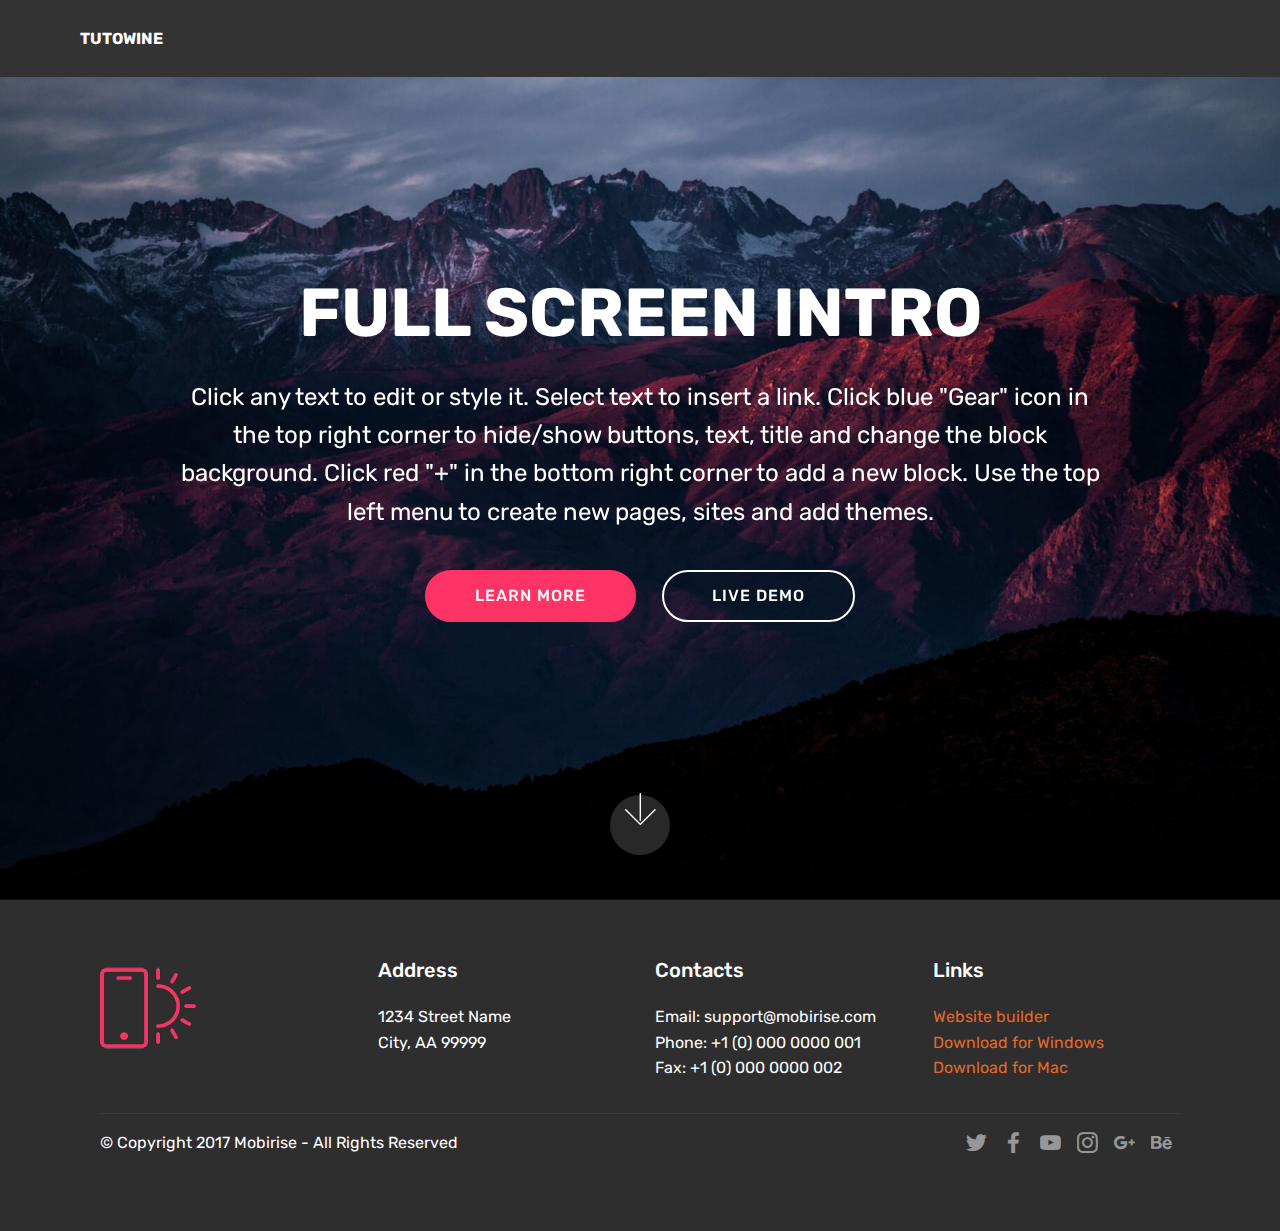
<file: index.html>
<!DOCTYPE html>
<html >
<head>
  <!-- Site made with Mobirise Website Builder v4.7.7, https://mobirise.com -->
  <meta charset="UTF-8">
  <meta http-equiv="X-UA-Compatible" content="IE=edge">
  <meta name="generator" content="Mobirise v4.7.7, mobirise.com">
  <meta name="viewport" content="width=device-width, initial-scale=1, minimum-scale=1">
  <link rel="shortcut icon" href="assets/images/logo2.png" type="image/x-icon">
  <meta name="description" content="">
  <title>Home</title>
  <link rel="stylesheet" href="assets/web/assets/mobirise-icons/mobirise-icons.css">
  <link rel="stylesheet" href="assets/tether/tether.min.css">
  <link rel="stylesheet" href="assets/bootstrap/css/bootstrap.min.css">
  <link rel="stylesheet" href="assets/bootstrap/css/bootstrap-grid.min.css">
  <link rel="stylesheet" href="assets/bootstrap/css/bootstrap-reboot.min.css">
  <link rel="stylesheet" href="assets/socicon/css/styles.css">
  <link rel="stylesheet" href="assets/dropdown/css/style.css">
  <link rel="stylesheet" href="assets/theme/css/style.css">
  <link rel="stylesheet" href="assets/mobirise/css/mbr-additional.css" type="text/css">
  
  
  
</head>
<body>
  <section class="menu cid-qTkzRZLJNu" once="menu" id="menu1-0">

    

    <nav class="navbar navbar-expand beta-menu navbar-dropdown align-items-center navbar-fixed-top navbar-toggleable-sm">
        <button class="navbar-toggler navbar-toggler-right" type="button" data-toggle="collapse" data-target="#navbarSupportedContent" aria-controls="navbarSupportedContent" aria-expanded="false" aria-label="Toggle navigation">
            <div class="hamburger">
                <span></span>
                <span></span>
                <span></span>
                <span></span>
            </div>
        </button>
        <div class="menu-logo">
            <div class="navbar-brand">
                
                <span class="navbar-caption-wrap"><a class="navbar-caption text-white display-4" href="https://mobirise.com">TUTOWINE</a></span>
            </div>
        </div>
        <div class="collapse navbar-collapse" id="navbarSupportedContent">
            
            
        </div>
    </nav>
</section>

<section class="engine"><a href="https://mobirise.me/b">create a website for free</a></section><section class="cid-qTkA127IK8 mbr-fullscreen mbr-parallax-background" id="header2-1">

    

    

    <div class="container align-center">
        <div class="row justify-content-md-center">
            <div class="mbr-white col-md-10">
                <h1 class="mbr-section-title mbr-bold pb-3 mbr-fonts-style display-1">
                    FULL SCREEN INTRO
                </h1>
                
                <p class="mbr-text pb-3 mbr-fonts-style display-5">
                    Click any text to edit or style it. Select text to insert a link. Click blue "Gear" icon in the top right corner to hide/show buttons, text, title and change the block background. Click red "+" in the bottom right corner to add a new block. Use the top left menu to create new pages, sites and add themes.
                </p>
                <div class="mbr-section-btn">
                    <a class="btn btn-md btn-secondary display-4" href="https://mobirise.com">LEARN MORE</a>
                    <a class="btn btn-md btn-white-outline display-4" href="https://mobirise.com">LIVE DEMO</a>
                </div>
            </div>
        </div>
    </div>
    <div class="mbr-arrow hidden-sm-down" aria-hidden="true">
        <a href="#next">
            <i class="mbri-down mbr-iconfont"></i>
        </a>
    </div>
</section>

<section class="cid-qTkAaeaxX5" id="footer1-2">

    

    

    <div class="container">
        <div class="media-container-row content text-white">
            <div class="col-12 col-md-3">
                <div class="media-wrap">
                    <a href="https://mobirise.com/">
                        <img src="assets/images/logo2.png" alt="Mobirise">
                    </a>
                </div>
            </div>
            <div class="col-12 col-md-3 mbr-fonts-style display-7">
                <h5 class="pb-3">
                    Address
                </h5>
                <p class="mbr-text">
                    1234 Street Name
                    <br>City, AA 99999
                </p>
            </div>
            <div class="col-12 col-md-3 mbr-fonts-style display-7">
                <h5 class="pb-3">
                    Contacts
                </h5>
                <p class="mbr-text">
                    Email: support@mobirise.com
                    <br>Phone: +1 (0) 000 0000 001
                    <br>Fax: +1 (0) 000 0000 002
                </p>
            </div>
            <div class="col-12 col-md-3 mbr-fonts-style display-7">
                <h5 class="pb-3">
                    Links
                </h5>
                <p class="mbr-text">
                    <a class="text-primary" href="https://mobirise.com/">Website builder</a>
                    <br><a class="text-primary" href="https://mobirise.com/mobirise-free-win.zip">Download for Windows</a>
                    <br><a class="text-primary" href="https://mobirise.com/mobirise-free-mac.zip">Download for Mac</a>
                </p>
            </div>
        </div>
        <div class="footer-lower">
            <div class="media-container-row">
                <div class="col-sm-12">
                    <hr>
                </div>
            </div>
            <div class="media-container-row mbr-white">
                <div class="col-sm-6 copyright">
                    <p class="mbr-text mbr-fonts-style display-7">
                        © Copyright 2017 Mobirise - All Rights Reserved
                    </p>
                </div>
                <div class="col-md-6">
                    <div class="social-list align-right">
                        <div class="soc-item">
                            <a href="https://twitter.com/mobirise" target="_blank">
                                <span class="socicon-twitter socicon mbr-iconfont mbr-iconfont-social"></span>
                            </a>
                        </div>
                        <div class="soc-item">
                            <a href="https://www.facebook.com/pages/Mobirise/1616226671953247" target="_blank">
                                <span class="socicon-facebook socicon mbr-iconfont mbr-iconfont-social"></span>
                            </a>
                        </div>
                        <div class="soc-item">
                            <a href="https://www.youtube.com/c/mobirise" target="_blank">
                                <span class="socicon-youtube socicon mbr-iconfont mbr-iconfont-social"></span>
                            </a>
                        </div>
                        <div class="soc-item">
                            <a href="https://instagram.com/mobirise" target="_blank">
                                <span class="socicon-instagram socicon mbr-iconfont mbr-iconfont-social"></span>
                            </a>
                        </div>
                        <div class="soc-item">
                            <a href="https://plus.google.com/u/0/+Mobirise" target="_blank">
                                <span class="socicon-googleplus socicon mbr-iconfont mbr-iconfont-social"></span>
                            </a>
                        </div>
                        <div class="soc-item">
                            <a href="https://www.behance.net/Mobirise" target="_blank">
                                <span class="socicon-behance socicon mbr-iconfont mbr-iconfont-social"></span>
                            </a>
                        </div>
                    </div>
                </div>
            </div>
        </div>
    </div>
</section>


  <script src="assets/web/assets/jquery/jquery.min.js"></script>
  <script src="assets/popper/popper.min.js"></script>
  <script src="assets/tether/tether.min.js"></script>
  <script src="assets/bootstrap/js/bootstrap.min.js"></script>
  <script src="assets/dropdown/js/script.min.js"></script>
  <script src="assets/touchswipe/jquery.touch-swipe.min.js"></script>
  <script src="assets/parallax/jarallax.min.js"></script>
  <script src="assets/smoothscroll/smooth-scroll.js"></script>
  <script src="assets/theme/js/script.js"></script>
  
  
</body>
</html>
</file>
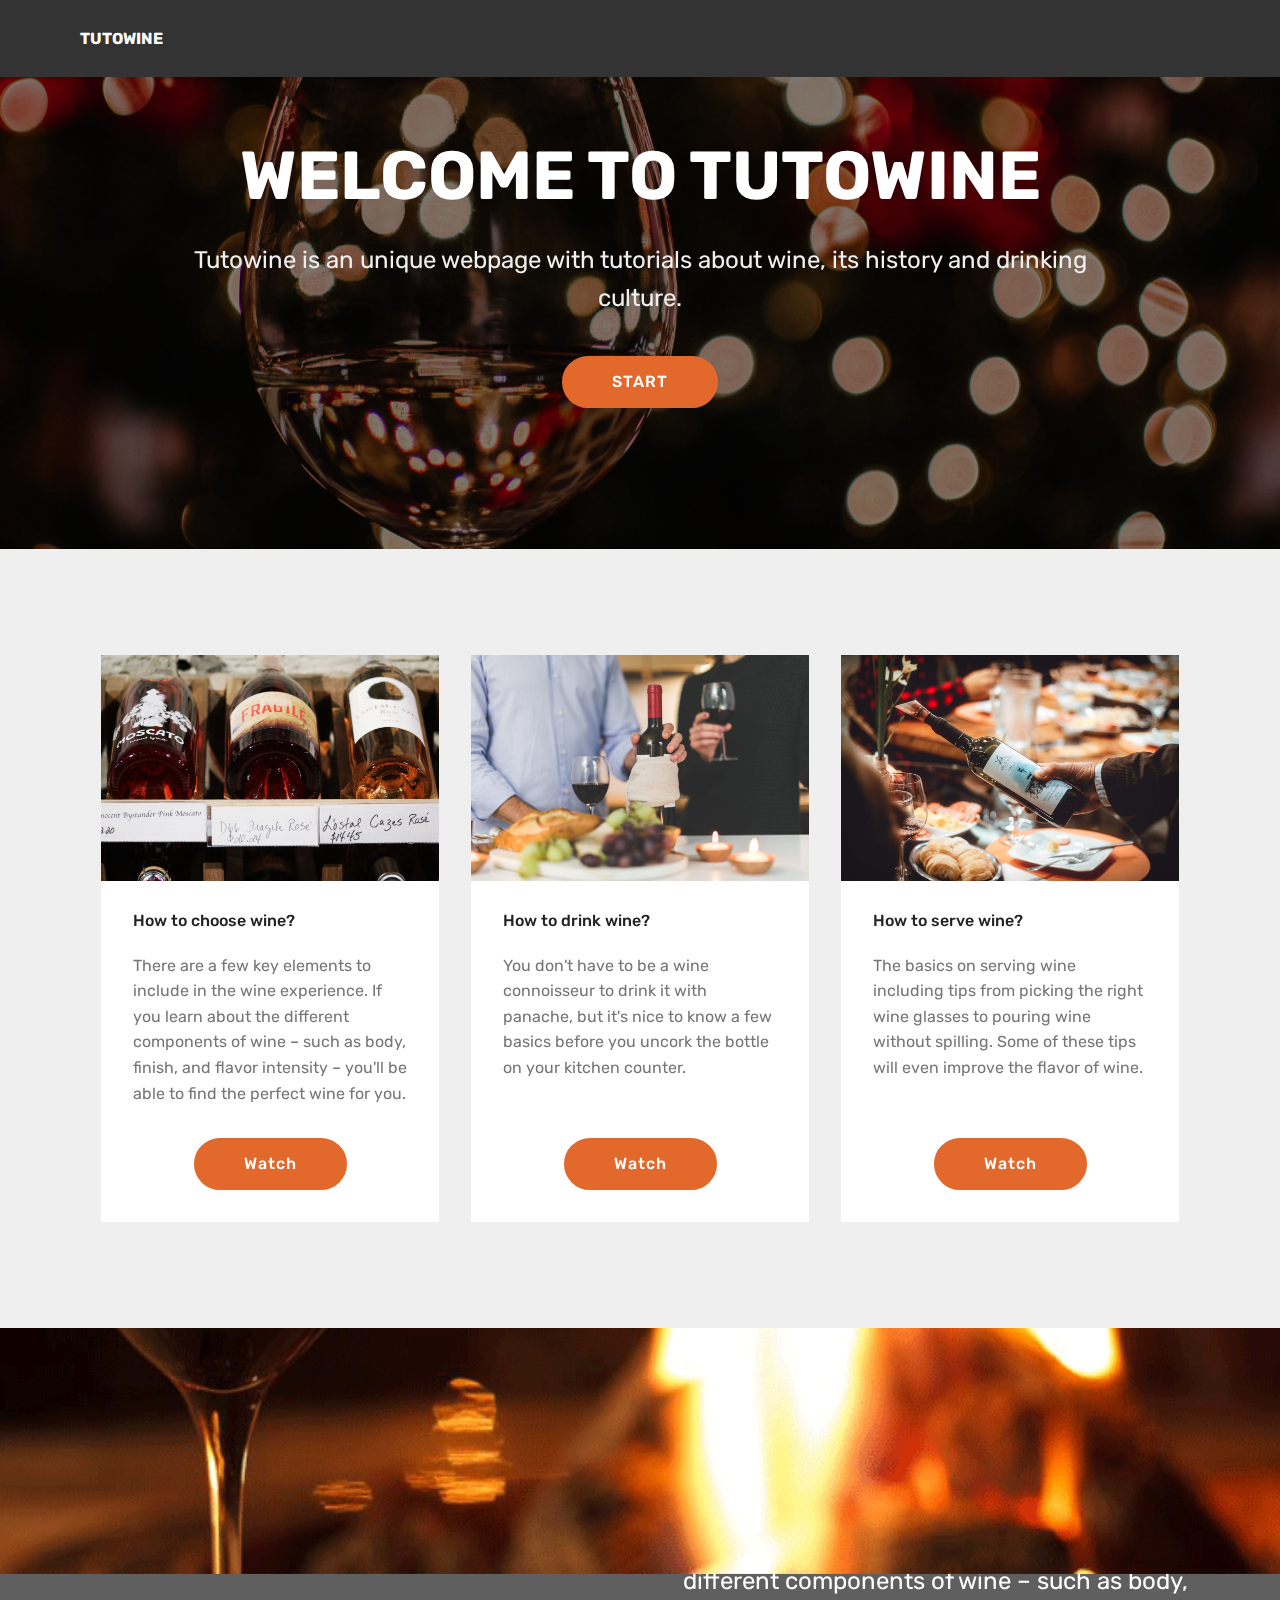
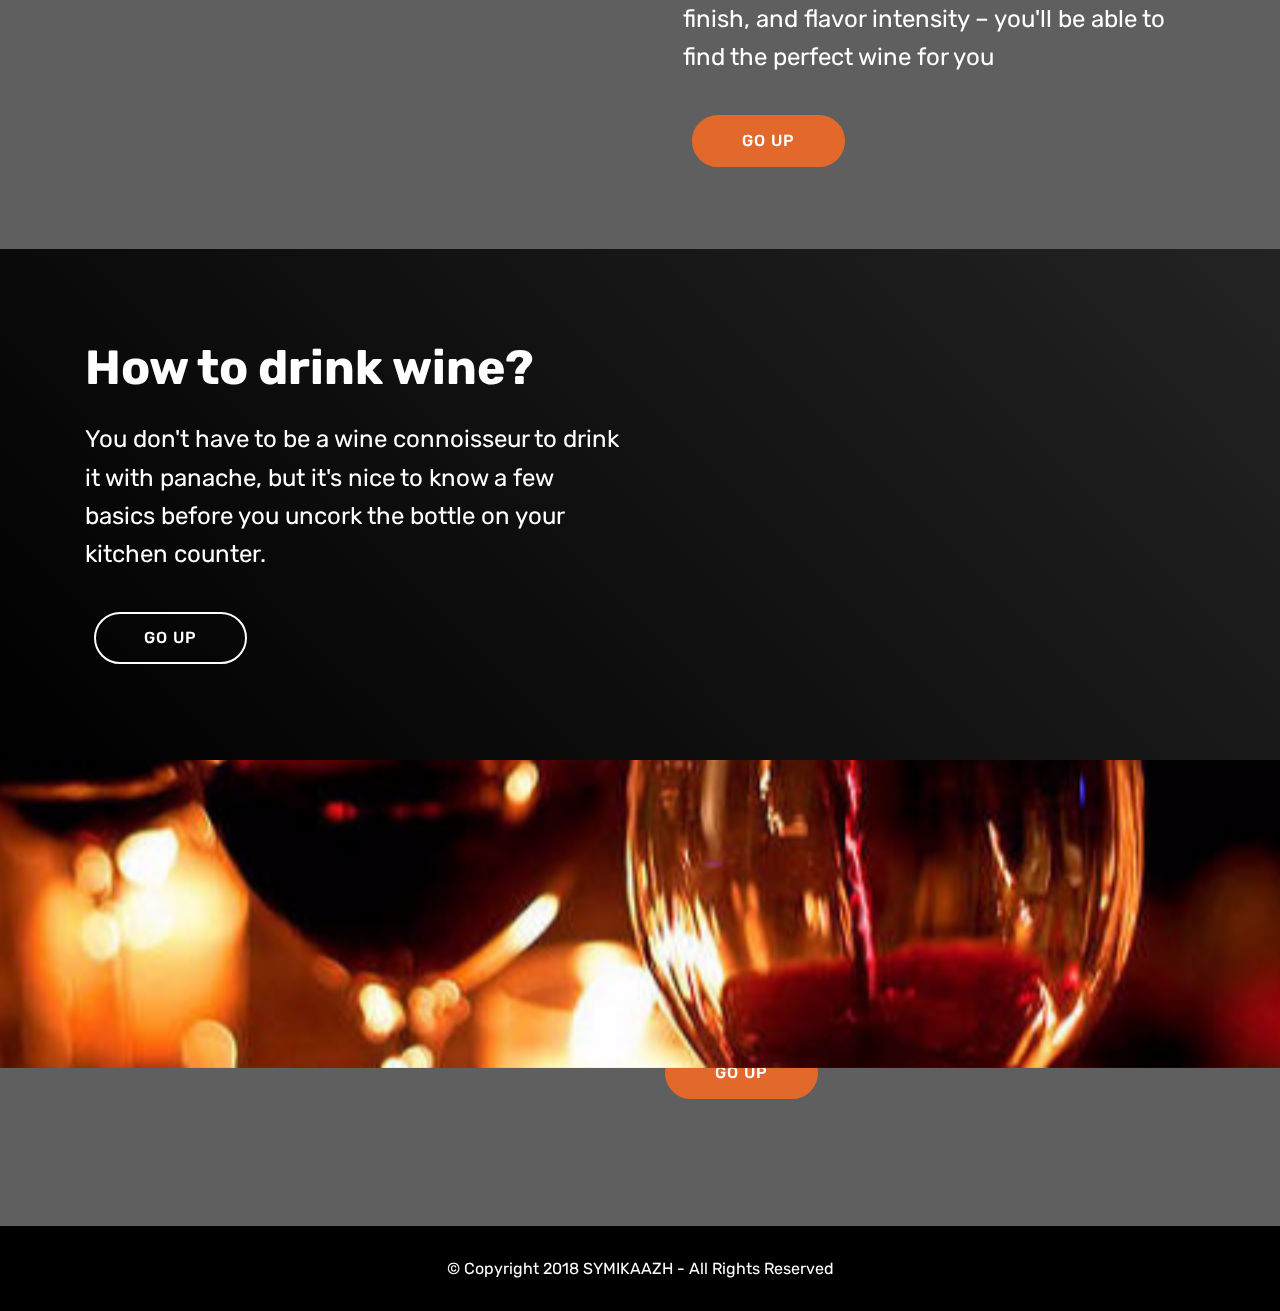
<file: TUTOWINE.html>
<!DOCTYPE html>
<html >
<head>
  <!-- Site made with Mobirise Website Builder v4.7.7, https://mobirise.com -->
  <meta charset="UTF-8">
  <meta http-equiv="X-UA-Compatible" content="IE=edge">
  <meta name="generator" content="Mobirise v4.7.7, mobirise.com">
  <meta name="viewport" content="width=device-width, initial-scale=1, minimum-scale=1">
  <link rel="shortcut icon" href="assets/images/logo2.png" type="image/x-icon">
  <meta name="description" content="Website Generator Description">
  <title>Tutowine</title>
  <link rel="stylesheet" href="assets/web/assets/mobirise-icons/mobirise-icons.css">
  <link rel="stylesheet" href="assets/tether/tether.min.css">
  <link rel="stylesheet" href="assets/bootstrap/css/bootstrap.min.css">
  <link rel="stylesheet" href="assets/bootstrap/css/bootstrap-grid.min.css">
  <link rel="stylesheet" href="assets/bootstrap/css/bootstrap-reboot.min.css">
  <link rel="stylesheet" href="assets/dropdown/css/style.css">
  <link rel="stylesheet" href="assets/theme/css/style.css">
  <link rel="stylesheet" href="assets/mobirise/css/mbr-additional.css" type="text/css">
  
  
  
</head>
<body>
  <section class="menu cid-qTkzRZLJNu" once="menu" id="menu1-5">

    

    <nav class="navbar navbar-expand beta-menu navbar-dropdown align-items-center navbar-fixed-top navbar-toggleable-sm">
        <button class="navbar-toggler navbar-toggler-right" type="button" data-toggle="collapse" data-target="#navbarSupportedContent" aria-controls="navbarSupportedContent" aria-expanded="false" aria-label="Toggle navigation">
            <div class="hamburger">
                <span></span>
                <span></span>
                <span></span>
                <span></span>
            </div>
        </button>
        <div class="menu-logo">
            <div class="navbar-brand">
                
                <span class="navbar-caption-wrap"><a class="navbar-caption text-white display-4" href="https://mobirise.com">TUTOWINE</a></span>
            </div>
        </div>
        <div class="collapse navbar-collapse" id="navbarSupportedContent">
            
            
        </div>
    </nav>
</section>

<section class="engine"><a href="https://mobirise.me/c">website builder</a></section><section class="header1 cid-qU5MBrlwBE mbr-parallax-background" id="header1-6">

    

    <div class="mbr-overlay" style="opacity: 0.5; background-color: rgb(0, 0, 0);">
    </div>

    <div class="container">
        <div class="row justify-content-md-center">
            <div class="mbr-white col-md-10">
                <h1 class="mbr-section-title align-center mbr-bold pb-3 mbr-fonts-style display-1">WELCOME TO TUTOWINE</h1>
                
                <p class="mbr-text align-center pb-3 mbr-fonts-style display-5">Tutowine is an unique webpage with tutorials about wine, its history and drinking culture.</p>
                <div class="mbr-section-btn align-center"><a class="btn btn-md btn-primary display-4" href="page2.html#features3-7">
                        START</a></div>
            </div>
        </div>
    </div>

</section>

<section class="features3 cid-qU5MG6AhQ5" id="features3-7">

    

    
    <div class="container">
        <div class="media-container-row">
            <div class="card p-3 col-12 col-md-6 col-lg-4">
                <div class="card-wrapper">
                    <div class="card-img">
                        <img src="assets/images/mbr-676x451.jpg" alt="Mobirise" title="">
                    </div>
                    <div class="card-box">
                        <h4 class="card-title mbr-fonts-style display-7">How to choose wine?</h4>
                        <p class="mbr-text mbr-fonts-style display-7">There are a few key elements to include in the wine experience. If you learn about the different components of wine – such as body, finish, and flavor intensity – you'll be able to find the perfect wine for you.</p>
                    </div>
                    <div class="mbr-section-btn text-center"><a href="page2.html#header7-d" class="btn btn-primary display-4">Watch</a></div>
                </div>
            </div>

            <div class="card p-3 col-12 col-md-6 col-lg-4">
                <div class="card-wrapper">
                    <div class="card-img">
                        <img src="assets/images/adult-alcohol-blur-374073-676x451.jpg" alt="Mobirise" title="">
                    </div>
                    <div class="card-box">
                        <h4 class="card-title mbr-fonts-style display-7">How to drink wine?</h4>
                        <p class="mbr-text mbr-fonts-style display-7">
                            You don't have to be a wine connoisseur to drink it with panache, but it's nice to know a few basics before you uncork the bottle on your kitchen counter.<br><br>
                        </p>
                    </div>
                    <div class="mbr-section-btn text-center"><a href="page2.html#header7-h" class="btn btn-primary display-4">Watch</a></div>
                </div>
            </div>

            <div class="card p-3 col-12 col-md-6 col-lg-4">
                <div class="card-wrapper">
                    <div class="card-img">
                        <img src="assets/images/willian-west-686479-unsplash-676x451.jpg" alt="Mobirise" title="">
                    </div>
                    <div class="card-box">
                        <h4 class="card-title mbr-fonts-style display-7">How to serve wine?</h4>
                        <p class="mbr-text mbr-fonts-style display-7">The basics on serving wine including tips from picking the right wine glasses to pouring wine without spilling. Some of these tips will even improve the flavor of wine.&nbsp;<br><br></p>
                    </div>
                    <div class="mbr-section-btn text-center"><a href="page2.html#header7-i" class="btn btn-primary display-4">
                            Watch</a></div>
                </div>
            </div>

            
        </div>
    </div>
</section>

<section class="header7 cid-qU5ZIt4jTE mbr-parallax-background" id="header7-d">

    

    <div class="mbr-overlay" style="opacity: 0.6; background-color: rgb(0, 0, 0);">
    </div>

    <div class="container">
        <div class="media-container-row">

            <div class="media-content align-right">
                <h1 class="mbr-section-title mbr-white pb-3 mbr-fonts-style display-2"><strong>How to choose wine?</strong></h1>
                <div class="mbr-section-text mbr-white pb-3">
                    <p class="mbr-text mbr-fonts-style display-5">There are a few key elements to include in the wine experience. If you learn about the different components of wine – such as body, finish, and flavor intensity – you'll be able to find the perfect wine for you</p>
                </div>
                <div class="mbr-section-btn"><a class="btn btn-md btn-primary display-4" href="page2.html#features3-7">GO UP</a></div>
            </div>

            <div class="mbr-figure" style="width: 110%;"><iframe class="mbr-embedded-video" src="https://www.youtube.com/embed/Z-NLQUjOH0M?rel=0&amp;amp;showinfo=0&amp;autoplay=0&amp;loop=0" width="1280" height="720" frameborder="0" allowfullscreen></iframe></div>

        </div>
    </div>
</section>

<section class="header7 cid-qU60OyVuxW" id="header7-h">

    

    

    <div class="container">
        <div class="media-container-row">

            <div class="media-content align-right">
                <h1 class="mbr-section-title mbr-white pb-3 mbr-fonts-style display-2"><strong>How to drink wine?</strong></h1>
                <div class="mbr-section-text mbr-white pb-3">
                    <p class="mbr-text mbr-fonts-style display-5">You don't have to be a wine connoisseur to drink it with panache, but it's nice to know a few basics before you uncork the bottle on your kitchen counter.</p>
                </div>
                <div class="mbr-section-btn"><a class="btn btn-md btn-white-outline display-4" href="page2.html#features3-7">GO UP</a></div>
            </div>

            <div class="mbr-figure" style="width: 100%;"><iframe class="mbr-embedded-video" src="https://www.youtube.com/embed/sDlf88e-jPM?rel=0&amp;amp;showinfo=0&amp;autoplay=0&amp;loop=0" width="1280" height="720" frameborder="0" allowfullscreen></iframe></div>

        </div>
    </div>
</section>

<section class="header7 cid-qU60PMqRMP mbr-parallax-background" id="header7-i">

    

    <div class="mbr-overlay" style="opacity: 0.6; background-color: rgb(0, 0, 0);">
    </div>

    <div class="container">
        <div class="media-container-row">

            <div class="media-content align-right">
                <h1 class="mbr-section-title mbr-white pb-3 mbr-fonts-style display-2"><strong>How to serve wine</strong></h1>
                <div class="mbr-section-text mbr-white pb-3">
                    <p class="mbr-text mbr-fonts-style display-5">It is utterly important to understand how to serve wine.</p>
                </div>
                <div class="mbr-section-btn"><a class="btn btn-md btn-primary display-4" href="page2.html#features3-7">GO UP<br></a></div>
            </div>

            <div class="mbr-figure" style="width: 100%;"><iframe class="mbr-embedded-video" src="https://www.youtube.com/embed/wWcimmzbEt0?rel=0&amp;amp;showinfo=0&amp;autoplay=0&amp;loop=0" width="1280" height="720" frameborder="0" allowfullscreen></iframe></div>

        </div>
    </div>
</section>

<section once="" class="cid-qU6jpFclUK" id="footer6-j">

    

    

    <div class="container">
        <div class="media-container-row align-center mbr-white">
            <div class="col-12">
                <p class="mbr-text mb-0 mbr-fonts-style display-7">
                    © Copyright 2018 SYMIKAAZH - All Rights Reserved
                </p>
            </div>
        </div>
    </div>
</section>


  <script src="assets/web/assets/jquery/jquery.min.js"></script>
  <script src="assets/popper/popper.min.js"></script>
  <script src="assets/tether/tether.min.js"></script>
  <script src="assets/bootstrap/js/bootstrap.min.js"></script>
  <script src="assets/smoothscroll/smooth-scroll.js"></script>
  <script src="assets/dropdown/js/script.min.js"></script>
  <script src="assets/touchswipe/jquery.touch-swipe.min.js"></script>
  <script src="assets/parallax/jarallax.min.js"></script>
  <script src="assets/theme/js/script.js"></script>
  
  
</body>
</html>
</file>
<file: assets/web/assets/mobirise-icons/mobirise-icons.css>
@font-face {
  font-family: 'MobiriseIcons';
  src:  url('mobirise-icons.eot?spat4u');
  src:  url('mobirise-icons.eot?spat4u#iefix') format('embedded-opentype'),
    url('mobirise-icons.ttf?spat4u') format('truetype'),
    url('mobirise-icons.woff?spat4u') format('woff'),
    url('mobirise-icons.svg?spat4u#MobiriseIcons') format('svg');
  font-weight: normal;
  font-style: normal;
}

[class^="mbri-"], [class*=" mbri-"] {
  /* use !important to prevent issues with browser extensions that change fonts */
  font-family: MobiriseIcons !important;
  speak: none;
  font-style: normal;
  font-weight: normal;
  font-variant: normal;
  text-transform: none;
  line-height: 1;

  /* Better Font Rendering =========== */
  -webkit-font-smoothing: antialiased;
  -moz-osx-font-smoothing: grayscale;
}

.mbri-add-submenu:before {
  content: "\e900";
}
.mbri-alert:before {
  content: "\e901";
}
.mbri-align-center:before {
  content: "\e902";
}
.mbri-align-justify:before {
  content: "\e903";
}
.mbri-align-left:before {
  content: "\e904";
}
.mbri-align-right:before {
  content: "\e905";
}
.mbri-android:before {
  content: "\e906";
}
.mbri-apple:before {
  content: "\e907";
}
.mbri-arrow-down:before {
  content: "\e908";
}
.mbri-arrow-next:before {
  content: "\e909";
}
.mbri-arrow-prev:before {
  content: "\e90a";
}
.mbri-arrow-up:before {
  content: "\e90b";
}
.mbri-bold:before {
  content: "\e90c";
}
.mbri-bookmark:before {
  content: "\e90d";
}
.mbri-bootstrap:before {
  content: "\e90e";
}
.mbri-briefcase:before {
  content: "\e90f";
}
.mbri-browse:before {
  content: "\e910";
}
.mbri-bulleted-list:before {
  content: "\e911";
}
.mbri-calendar:before {
  content: "\e912";
}
.mbri-camera:before {
  content: "\e913";
}
.mbri-cart-add:before {
  content: "\e914";
}
.mbri-cart-full:before {
  content: "\e915";
}
.mbri-cash:before {
  content: "\e916";
}
.mbri-change-style:before {
  content: "\e917";
}
.mbri-chat:before {
  content: "\e918";
}
.mbri-clock:before {
  content: "\e919";
}
.mbri-close:before {
  content: "\e91a";
}
.mbri-cloud:before {
  content: "\e91b";
}
.mbri-code:before {
  content: "\e91c";
}
.mbri-contact-form:before {
  content: "\e91d";
}
.mbri-credit-card:before {
  content: "\e91e";
}
.mbri-cursor-click:before {
  content: "\e91f";
}
.mbri-cust-feedback:before {
  content: "\e920";
}
.mbri-database:before {
  content: "\e921";
}
.mbri-delivery:before {
  content: "\e922";
}
.mbri-desktop:before {
  content: "\e923";
}
.mbri-devices:before {
  content: "\e924";
}
.mbri-down:before {
  content: "\e925";
}
.mbri-download:before {
  content: "\e989";
}
.mbri-drag-n-drop:before {
  content: "\e927";
}
.mbri-drag-n-drop2:before {
  content: "\e928";
}
.mbri-edit:before {
  content: "\e929";
}
.mbri-edit2:before {
  content: "\e92a";
}
.mbri-error:before {
  content: "\e92b";
}
.mbri-extension:before {
  content: "\e92c";
}
.mbri-features:before {
  content: "\e92d";
}
.mbri-file:before {
  content: "\e92e";
}
.mbri-flag:before {
  content: "\e92f";
}
.mbri-folder:before {
  content: "\e930";
}
.mbri-gift:before {
  content: "\e931";
}
.mbri-github:before {
  content: "\e932";
}
.mbri-globe:before {
  content: "\e933";
}
.mbri-globe-2:before {
  content: "\e934";
}
.mbri-growing-chart:before {
  content: "\e935";
}
.mbri-hearth:before {
  content: "\e936";
}
.mbri-help:before {
  content: "\e937";
}
.mbri-home:before {
  content: "\e938";
}
.mbri-hot-cup:before {
  content: "\e939";
}
.mbri-idea:before {
  content: "\e93a";
}
.mbri-image-gallery:before {
  content: "\e93b";
}
.mbri-image-slider:before {
  content: "\e93c";
}
.mbri-info:before {
  content: "\e93d";
}
.mbri-italic:before {
  content: "\e93e";
}
.mbri-key:before {
  content: "\e93f";
}
.mbri-laptop:before {
  content: "\e940";
}
.mbri-layers:before {
  content: "\e941";
}
.mbri-left-right:before {
  content: "\e942";
}
.mbri-left:before {
  content: "\e943";
}
.mbri-letter:before {
  content: "\e944";
}
.mbri-like:before {
  content: "\e945";
}
.mbri-link:before {
  content: "\e946";
}
.mbri-lock:before {
  content: "\e947";
}
.mbri-login:before {
  content: "\e948";
}
.mbri-logout:before {
  content: "\e949";
}
.mbri-magic-stick:before {
  content: "\e94a";
}
.mbri-map-pin:before {
  content: "\e94b";
}
.mbri-menu:before {
  content: "\e94c";
}
.mbri-mobile:before {
  content: "\e94d";
}
.mbri-mobile2:before {
  content: "\e94e";
}
.mbri-mobirise:before {
  content: "\e94f";
}
.mbri-more-horizontal:before {
  content: "\e950";
}
.mbri-more-vertical:before {
  content: "\e951";
}
.mbri-music:before {
  content: "\e952";
}
.mbri-new-file:before {
  content: "\e953";
}
.mbri-numbered-list:before {
  content: "\e954";
}
.mbri-opened-folder:before {
  content: "\e955";
}
.mbri-pages:before {
  content: "\e956";
}
.mbri-paper-plane:before {
  content: "\e957";
}
.mbri-paperclip:before {
  content: "\e958";
}
.mbri-photo:before {
  content: "\e959";
}
.mbri-photos:before {
  content: "\e95a";
}
.mbri-pin:before {
  content: "\e95b";
}
.mbri-play:before {
  content: "\e95c";
}
.mbri-plus:before {
  content: "\e95d";
}
.mbri-preview:before {
  content: "\e95e";
}
.mbri-print:before {
  content: "\e95f";
}
.mbri-protect:before {
  content: "\e960";
}
.mbri-question:before {
  content: "\e961";
}
.mbri-quote-left:before {
  content: "\e962";
}
.mbri-quote-right:before {
  content: "\e963";
}
.mbri-refresh:before {
  content: "\e964";
}
.mbri-responsive:before {
  content: "\e965";
}
.mbri-right:before {
  content: "\e966";
}
.mbri-rocket:before {
  content: "\e967";
}
.mbri-sad-face:before {
  content: "\e968";
}
.mbri-sale:before {
  content: "\e969";
}
.mbri-save:before {
  content: "\e96a";
}
.mbri-search:before {
  content: "\e96b";
}
.mbri-setting:before {
  content: "\e96c";
}
.mbri-setting2:before {
  content: "\e96d";
}
.mbri-setting3:before {
  content: "\e96e";
}
.mbri-share:before {
  content: "\e96f";
}
.mbri-shopping-bag:before {
  content: "\e970";
}
.mbri-shopping-basket:before {
  content: "\e971";
}
.mbri-shopping-cart:before {
  content: "\e972";
}
.mbri-sites:before {
  content: "\e973";
}
.mbri-smile-face:before {
  content: "\e974";
}
.mbri-speed:before {
  content: "\e975";
}
.mbri-star:before {
  content: "\e976";
}
.mbri-success:before {
  content: "\e977";
}
.mbri-sun:before {
  content: "\e978";
}
.mbri-sun2:before {
  content: "\e979";
}
.mbri-tablet:before {
  content: "\e97a";
}
.mbri-tablet-vertical:before {
  content: "\e97b";
}
.mbri-target:before {
  content: "\e97c";
}
.mbri-timer:before {
  content: "\e97d";
}
.mbri-to-ftp:before {
  content: "\e97e";
}
.mbri-to-local-drive:before {
  content: "\e97f";
}
.mbri-touch-swipe:before {
  content: "\e980";
}
.mbri-touch:before {
  content: "\e981";
}
.mbri-trash:before {
  content: "\e982";
}
.mbri-underline:before {
  content: "\e983";
}
.mbri-unlink:before {
  content: "\e984";
}
.mbri-unlock:before {
  content: "\e985";
}
.mbri-up-down:before {
  content: "\e986";
}
.mbri-up:before {
  content: "\e987";
}
.mbri-update:before {
  content: "\e988";
}
.mbri-upload:before {
 content: "\e926"; 
}
.mbri-user:before {
  content: "\e98a";
}
.mbri-user2:before {
  content: "\e98b";
}
.mbri-users:before {
  content: "\e98c";
}
.mbri-video:before {
  content: "\e98d";
}
.mbri-video-play:before {
  content: "\e98e";
}
.mbri-watch:before {
  content: "\e98f";
}
.mbri-website-theme:before {
  content: "\e990";
}
.mbri-wifi:before {
  content: "\e991";
}
.mbri-windows:before {
  content: "\e992";
}
.mbri-zoom-out:before {
  content: "\e993";
}
.mbri-redo:before {
  content: "\e994";
}
.mbri-undo:before {
  content: "\e995";
}
</file>
<file: assets/socicon/css/styles.css>
@charset "UTF-8";

@font-face {
  font-family: "socicon";
  src:url("../fonts/socicon.eot");
  src:url("../fonts/socicon.eot?#iefix") format("embedded-opentype"),
    url("../fonts/socicon.woff") format("woff"),
    url("../fonts/socicon.ttf") format("truetype"),
    url("../fonts/socicon.svg#socicon") format("svg");
  font-weight: normal;
  font-style: normal;

}

[data-icon]:before {
  font-family: "socicon" !important;
  content: attr(data-icon);
  font-style: normal !important;
  font-weight: normal !important;
  font-variant: normal !important;
  text-transform: none !important;
  speak: none;
  line-height: 1;
  -webkit-font-smoothing: antialiased;
  -moz-osx-font-smoothing: grayscale;
}

[class^="socicon-"]:before,
[class*=" socicon-"]:before {
  font-family: "socicon" !important;
  font-style: normal !important;
  font-weight: normal !important;
  font-variant: normal !important;
  text-transform: none !important;
  speak: none;
  line-height: 1;
  -webkit-font-smoothing: antialiased;
  -moz-osx-font-smoothing: grayscale;
}

.socicon-modelmayhem:before {
  content: "\e000";
}
.socicon-mixcloud:before {
  content: "\e001";
}
.socicon-drupal:before {
  content: "\e002";
}
.socicon-swarm:before {
  content: "\e003";
}
.socicon-istock:before {
  content: "\e004";
}
.socicon-yammer:before {
  content: "\e005";
}
.socicon-ello:before {
  content: "\e006";
}
.socicon-stackoverflow:before {
  content: "\e007";
}
.socicon-persona:before {
  content: "\e008";
}
.socicon-triplej:before {
  content: "\e009";
}
.socicon-houzz:before {
  content: "\e00a";
}
.socicon-rss:before {
  content: "\e00b";
}
.socicon-paypal:before {
  content: "\e00c";
}
.socicon-odnoklassniki:before {
  content: "\e00d";
}
.socicon-airbnb:before {
  content: "\e00e";
}
.socicon-periscope:before {
  content: "\e00f";
}
.socicon-outlook:before {
  content: "\e010";
}
.socicon-coderwall:before {
  content: "\e011";
}
.socicon-tripadvisor:before {
  content: "\e012";
}
.socicon-appnet:before {
  content: "\e013";
}
.socicon-goodreads:before {
  content: "\e014";
}
.socicon-tripit:before {
  content: "\e015";
}
.socicon-lanyrd:before {
  content: "\e016";
}
.socicon-slideshare:before {
  content: "\e017";
}
.socicon-buffer:before {
  content: "\e018";
}
.socicon-disqus:before {
  content: "\e019";
}
.socicon-vkontakte:before {
  content: "\e01a";
}
.socicon-whatsapp:before {
  content: "\e01b";
}
.socicon-patreon:before {
  content: "\e01c";
}
.socicon-storehouse:before {
  content: "\e01d";
}
.socicon-pocket:before {
  content: "\e01e";
}
.socicon-mail:before {
  content: "\e01f";
}
.socicon-blogger:before {
  content: "\e020";
}
.socicon-technorati:before {
  content: "\e021";
}
.socicon-reddit:before {
  content: "\e022";
}
.socicon-dribbble:before {
  content: "\e023";
}
.socicon-stumbleupon:before {
  content: "\e024";
}
.socicon-digg:before {
  content: "\e025";
}
.socicon-envato:before {
  content: "\e026";
}
.socicon-behance:before {
  content: "\e027";
}
.socicon-delicious:before {
  content: "\e028";
}
.socicon-deviantart:before {
  content: "\e029";
}
.socicon-forrst:before {
  content: "\e02a";
}
.socicon-play:before {
  content: "\e02b";
}
.socicon-zerply:before {
  content: "\e02c";
}
.socicon-wikipedia:before {
  content: "\e02d";
}
.socicon-apple:before {
  content: "\e02e";
}
.socicon-flattr:before {
  content: "\e02f";
}
.socicon-github:before {
  content: "\e030";
}
.socicon-renren:before {
  content: "\e031";
}
.socicon-friendfeed:before {
  content: "\e032";
}
.socicon-newsvine:before {
  content: "\e033";
}
.socicon-identica:before {
  content: "\e034";
}
.socicon-bebo:before {
  content: "\e035";
}
.socicon-zynga:before {
  content: "\e036";
}
.socicon-steam:before {
  content: "\e037";
}
.socicon-xbox:before {
  content: "\e038";
}
.socicon-windows:before {
  content: "\e039";
}
.socicon-qq:before {
  content: "\e03a";
}
.socicon-douban:before {
  content: "\e03b";
}
.socicon-meetup:before {
  content: "\e03c";
}
.socicon-playstation:before {
  content: "\e03d";
}
.socicon-android:before {
  content: "\e03e";
}
.socicon-snapchat:before {
  content: "\e03f";
}
.socicon-twitter:before {
  content: "\e040";
}
.socicon-facebook:before {
  content: "\e041";
}
.socicon-googleplus:before {
  content: "\e042";
}
.socicon-pinterest:before {
  content: "\e043";
}
.socicon-foursquare:before {
  content: "\e044";
}
.socicon-yahoo:before {
  content: "\e045";
}
.socicon-skype:before {
  content: "\e046";
}
.socicon-yelp:before {
  content: "\e047";
}
.socicon-feedburner:before {
  content: "\e048";
}
.socicon-linkedin:before {
  content: "\e049";
}
.socicon-viadeo:before {
  content: "\e04a";
}
.socicon-xing:before {
  content: "\e04b";
}
.socicon-myspace:before {
  content: "\e04c";
}
.socicon-soundcloud:before {
  content: "\e04d";
}
.socicon-spotify:before {
  content: "\e04e";
}
.socicon-grooveshark:before {
  content: "\e04f";
}
.socicon-lastfm:before {
  content: "\e050";
}
.socicon-youtube:before {
  content: "\e051";
}
.socicon-vimeo:before {
  content: "\e052";
}
.socicon-dailymotion:before {
  content: "\e053";
}
.socicon-vine:before {
  content: "\e054";
}
.socicon-flickr:before {
  content: "\e055";
}
.socicon-500px:before {
  content: "\e056";
}
.socicon-wordpress:before {
  content: "\e058";
}
.socicon-tumblr:before {
  content: "\e059";
}
.socicon-twitch:before {
  content: "\e05a";
}
.socicon-8tracks:before {
  content: "\e05b";
}
.socicon-amazon:before {
  content: "\e05c";
}
.socicon-icq:before {
  content: "\e05d";
}
.socicon-smugmug:before {
  content: "\e05e";
}
.socicon-ravelry:before {
  content: "\e05f";
}
.socicon-weibo:before {
  content: "\e060";
}
.socicon-baidu:before {
  content: "\e061";
}
.socicon-angellist:before {
  content: "\e062";
}
.socicon-ebay:before {
  content: "\e063";
}
.socicon-imdb:before {
  content: "\e064";
}
.socicon-stayfriends:before {
  content: "\e065";
}
.socicon-residentadvisor:before {
  content: "\e066";
}
.socicon-google:before {
  content: "\e067";
}
.socicon-yandex:before {
  content: "\e068";
}
.socicon-sharethis:before {
  content: "\e069";
}
.socicon-bandcamp:before {
  content: "\e06a";
}
.socicon-itunes:before {
  content: "\e06b";
}
.socicon-deezer:before {
  content: "\e06c";
}
.socicon-telegram:before {
  content: "\e06e";
}
.socicon-openid:before {
  content: "\e06f";
}
.socicon-amplement:before {
  content: "\e070";
}
.socicon-viber:before {
  content: "\e071";
}
.socicon-zomato:before {
  content: "\e072";
}
.socicon-draugiem:before {
  content: "\e074";
}
.socicon-endomodo:before {
  content: "\e075";
}
.socicon-filmweb:before {
  content: "\e076";
}
.socicon-stackexchange:before {
  content: "\e077";
}
.socicon-wykop:before {
  content: "\e078";
}
.socicon-teamspeak:before {
  content: "\e079";
}
.socicon-teamviewer:before {
  content: "\e07a";
}
.socicon-ventrilo:before {
  content: "\e07b";
}
.socicon-younow:before {
  content: "\e07c";
}
.socicon-raidcall:before {
  content: "\e07d";
}
.socicon-mumble:before {
  content: "\e07e";
}
.socicon-medium:before {
  content: "\e06d";
}
.socicon-bebee:before {
  content: "\e07f";
}
.socicon-hitbox:before {
  content: "\e080";
}
.socicon-reverbnation:before {
  content: "\e081";
}
.socicon-formulr:before {
  content: "\e082";
}
.socicon-instagram:before {
  content: "\e057";
}
.socicon-battlenet:before {
  content: "\e083";
}
.socicon-chrome:before {
  content: "\e084";
}
.socicon-discord:before {
  content: "\e086";
}
.socicon-issuu:before {
  content: "\e087";
}
.socicon-macos:before {
  content: "\e088";
}
.socicon-firefox:before {
  content: "\e089";
}
.socicon-opera:before {
  content: "\e08d";
}
.socicon-keybase:before {
  content: "\e090";
}
.socicon-alliance:before {
  content: "\e091";
}
.socicon-livejournal:before {
  content: "\e092";
}
.socicon-googlephotos:before {
  content: "\e093";
}
.socicon-horde:before {
  content: "\e094";
}
.socicon-etsy:before {
  content: "\e095";
}
.socicon-zapier:before {
  content: "\e096";
}
.socicon-google-scholar:before {
  content: "\e097";
}
.socicon-researchgate:before {
  content: "\e098";
}
.socicon-wechat:before {
  content: "\e099";
}
.socicon-strava:before {
  content: "\e09a";
}
.socicon-line:before {
  content: "\e09b";
}
.socicon-lyft:before {
  content: "\e09c";
}
.socicon-uber:before {
  content: "\e09d";
}
.socicon-songkick:before {
  content: "\e09e";
}
.socicon-viewbug:before {
  content: "\e09f";
}
.socicon-googlegroups:before {
  content: "\e0a0";
}
.socicon-quora:before {
  content: "\e073";
}
.socicon-diablo:before {
  content: "\e085";
}
.socicon-blizzard:before {
  content: "\e0a1";
}
.socicon-hearthstone:before {
  content: "\e08b";
}
.socicon-heroes:before {
  content: "\e08a";
}
.socicon-overwatch:before {
  content: "\e08c";
}
.socicon-warcraft:before {
  content: "\e08e";
}
.socicon-starcraft:before {
  content: "\e08f";
}
.socicon-beam:before {
  content: "\e0a2";
}
.socicon-curse:before {
  content: "\e0a3";
}
.socicon-player:before {
  content: "\e0a4";
}
.socicon-streamjar:before {
  content: "\e0a5";
}
.socicon-nintendo:before {
  content: "\e0a6";
}
.socicon-hellocoton:before {
  content: "\e0a7";
}
</file>
<file: assets/dropdown/css/style.css>
.navbar-dropdown {
  left: 0;
  padding: 0;
  position: absolute;
  right: 0;
  top: 0;
  transition: all 0.45s ease;
  z-index: 1030;
  background: #282828; }
  .navbar-dropdown .navbar-logo {
    margin-right: 0.8rem;
    transition: margin 0.3s ease-in-out;
    vertical-align: middle; }
    .navbar-dropdown .navbar-logo img {
      height: 3.125rem;
      transition: all 0.3s ease-in-out; }
    .navbar-dropdown .navbar-logo.mbr-iconfont {
      font-size: 3.125rem;
      line-height: 3.125rem; }
  .navbar-dropdown .navbar-caption {
    font-weight: 700;
    white-space: normal;
    vertical-align: -4px;
    line-height: 3.125rem !important; }
    .navbar-dropdown .navbar-caption, .navbar-dropdown .navbar-caption:hover {
      color: inherit;
      text-decoration: none; }
  .navbar-dropdown .mbr-iconfont + .navbar-caption {
    vertical-align: -1px; }
  .navbar-dropdown.navbar-fixed-top {
    position: fixed; }
  .navbar-dropdown .navbar-brand span {
    vertical-align: -4px; }
  .navbar-dropdown.bg-color.transparent {
    background: none; }
  .navbar-dropdown.navbar-short .navbar-brand {
    padding: 0.625rem 0; }
    .navbar-dropdown.navbar-short .navbar-brand span {
      vertical-align: -1px; }
  .navbar-dropdown.navbar-short .navbar-caption {
    line-height: 2.375rem !important;
    vertical-align: -2px; }
  .navbar-dropdown.navbar-short .navbar-logo {
    margin-right: 0.5rem; }
    .navbar-dropdown.navbar-short .navbar-logo img {
      height: 2.375rem; }
    .navbar-dropdown.navbar-short .navbar-logo.mbr-iconfont {
      font-size: 2.375rem;
      line-height: 2.375rem; }
  .navbar-dropdown.navbar-short .mbr-table-cell {
    height: 3.625rem; }
  .navbar-dropdown .navbar-close {
    left: 0.6875rem;
    position: fixed;
    top: 0.75rem;
    z-index: 1000; }
  .navbar-dropdown .hamburger-icon {
    content: "";
    display: inline-block;
    vertical-align: middle;
    width: 16px;
    -webkit-box-shadow: 0 -6px 0 1px #282828,0 0 0 1px #282828,0 6px 0 1px #282828;
    -moz-box-shadow: 0 -6px 0 1px #282828,0 0 0 1px #282828,0 6px 0 1px #282828;
    box-shadow: 0 -6px 0 1px #282828,0 0 0 1px #282828,0 6px 0 1px #282828; }

.dropdown-menu .dropdown-toggle[data-toggle="dropdown-submenu"]::after {
  border-bottom: 0.35em solid transparent;
  border-left: 0.35em solid;
  border-right: 0;
  border-top: 0.35em solid transparent;
  margin-left: 0.3rem; }

.dropdown-menu .dropdown-item:focus {
  outline: 0; }

.nav-dropdown {
  font-size: 0.75rem;
  font-weight: 500;
  height: auto !important; }
  .nav-dropdown .nav-btn {
    padding-left: 1rem; }
  .nav-dropdown .link {
    margin: .667em 1.667em;
    font-weight: 500;
    padding: 0;
    transition: color .2s ease-in-out; }
    .nav-dropdown .link.dropdown-toggle {
      margin-right: 2.583em; }
      .nav-dropdown .link.dropdown-toggle::after {
        margin-left: .25rem;
        border-top: 0.35em solid;
        border-right: 0.35em solid transparent;
        border-left: 0.35em solid transparent;
        border-bottom: 0; }
      .nav-dropdown .link.dropdown-toggle[aria-expanded="true"] {
        margin: 0;
        padding: 0.667em 3.263em  0.667em 1.667em; }
  .nav-dropdown .link::after,
  .nav-dropdown .dropdown-item::after {
    color: inherit; }
  .nav-dropdown .btn {
    font-size: 0.75rem;
    font-weight: 700;
    letter-spacing: 0;
    margin-bottom: 0;
    padding-left: 1.25rem;
    padding-right: 1.25rem; }
  .nav-dropdown .dropdown-menu {
    border-radius: 0;
    border: 0;
    left: 0;
    margin: 0;
    padding-bottom: 1.25rem;
    padding-top: 1.25rem;
    position: relative; }
  .nav-dropdown .dropdown-submenu {
    margin-left: 0.125rem;
    top: 0; }
  .nav-dropdown .dropdown-item {
    font-weight: 500;
    line-height: 2;
    padding: 0.3846em 4.615em 0.3846em 1.5385em;
    position: relative;
    transition: color .2s ease-in-out, background-color .2s ease-in-out; }
    .nav-dropdown .dropdown-item::after {
      margin-top: -0.3077em;
      position: absolute;
      right: 1.1538em;
      top: 50%; }
    .nav-dropdown .dropdown-item:focus, .nav-dropdown .dropdown-item:hover {
      background: none; }

@media (max-width: 767px) {
  .nav-dropdown.navbar-toggleable-sm {
    bottom: 0;
    display: none;
    left: 0;
    overflow-x: hidden;
    position: fixed;
    top: 0;
    transform: translateX(-100%);
    -ms-transform: translateX(-100%);
    -webkit-transform: translateX(-100%);
    width: 18.75rem;
    z-index: 999; } }
.nav-dropdown.navbar-toggleable-xl {
  bottom: 0;
  display: none;
  left: 0;
  overflow-x: hidden;
  position: fixed;
  top: 0;
  transform: translateX(-100%);
  -ms-transform: translateX(-100%);
  -webkit-transform: translateX(-100%);
  width: 18.75rem;
  z-index: 999; }

.nav-dropdown-sm {
  display: block !important;
  overflow-x: hidden;
  overflow: auto;
  padding-top: 3.875rem; }
  .nav-dropdown-sm::after {
    content: "";
    display: block;
    height: 3rem;
    width: 100%; }
  .nav-dropdown-sm.collapse.in ~ .navbar-close {
    display: block !important; }
  .nav-dropdown-sm.collapsing, .nav-dropdown-sm.collapse.in {
    transform: translateX(0);
    -ms-transform: translateX(0);
    -webkit-transform: translateX(0);
    transition: all 0.25s ease-out;
    -webkit-transition: all 0.25s ease-out;
    background: #282828; }
  .nav-dropdown-sm.collapsing[aria-expanded="false"] {
    transform: translateX(-100%);
    -ms-transform: translateX(-100%);
    -webkit-transform: translateX(-100%); }
  .nav-dropdown-sm .nav-item {
    display: block;
    margin-left: 0 !important;
    padding-left: 0; }
  .nav-dropdown-sm .link,
  .nav-dropdown-sm .dropdown-item {
    border-top: 1px dotted rgba(255, 255, 255, 0.1);
    font-size: 0.8125rem;
    line-height: 1.6;
    margin: 0 !important;
    padding: 0.875rem 2.4rem 0.875rem 1.5625rem !important;
    position: relative;
    white-space: normal; }
    .nav-dropdown-sm .link:focus, .nav-dropdown-sm .link:hover,
    .nav-dropdown-sm .dropdown-item:focus,
    .nav-dropdown-sm .dropdown-item:hover {
      background: rgba(0, 0, 0, 0.2) !important;
      color: #c0a375; }
  .nav-dropdown-sm .nav-btn {
    position: relative;
    padding: 1.5625rem 1.5625rem 0 1.5625rem; }
    .nav-dropdown-sm .nav-btn::before {
      border-top: 1px dotted rgba(255, 255, 255, 0.1);
      content: "";
      left: 0;
      position: absolute;
      top: 0;
      width: 100%; }
    .nav-dropdown-sm .nav-btn + .nav-btn {
      padding-top: 0.625rem; }
      .nav-dropdown-sm .nav-btn + .nav-btn::before {
        display: none; }
  .nav-dropdown-sm .btn {
    padding: 0.625rem 0; }
  .nav-dropdown-sm .dropdown-toggle[data-toggle="dropdown-submenu"]::after {
    margin-left: .25rem;
    border-top: 0.35em solid;
    border-right: 0.35em solid transparent;
    border-left: 0.35em solid transparent;
    border-bottom: 0; }
  .nav-dropdown-sm .dropdown-toggle[data-toggle="dropdown-submenu"][aria-expanded="true"]::after {
    border-top: 0;
    border-right: 0.35em solid transparent;
    border-left: 0.35em solid transparent;
    border-bottom: 0.35em solid; }
  .nav-dropdown-sm .dropdown-menu {
    margin: 0;
    padding: 0;
    position: relative;
    top: 0;
    left: 0;
    width: 100%;
    border: 0;
    float: none;
    border-radius: 0;
    background: none; }
  .nav-dropdown-sm .dropdown-submenu {
    left: 100%;
    margin-left: 0.125rem;
    margin-top: -1.25rem;
    top: 0; }

.navbar-toggleable-sm .nav-dropdown .dropdown-menu {
  position: absolute; }

.navbar-toggleable-sm .nav-dropdown .dropdown-submenu {
  left: 100%;
  margin-left: 0.125rem;
  margin-top: -1.25rem;
  top: 0; }

.navbar-toggleable-sm.opened .nav-dropdown .dropdown-menu {
  position: relative; }

.navbar-toggleable-sm.opened .nav-dropdown .dropdown-submenu {
  left: 0;
  margin-left: 00rem;
  margin-top: 0rem;
  top: 0; }

.is-builder .nav-dropdown.collapsing {
  transition: none !important; }

/*# sourceMappingURL=style.css.map */
</file>
<file: assets/theme/css/style.css>
/*!
 * Mobirise v4 theme (https://mobirise.com/)
 * Copyright 2017 Mobirise
 */
section {
  background-color: #eeeeee; }

section,
.container,
.container-fluid {
  position: relative;
  word-wrap: break-word; }

a.mbr-iconfont:hover {
  text-decoration: none; }

.article .lead p, .article .lead ul, .article .lead ol, .article .lead pre, .article .lead blockquote {
  margin-bottom: 0; }

a {
  font-style: normal;
  font-weight: 400;
  cursor: pointer; }
  a, a:hover {
    text-decoration: none; }

figure {
  margin-bottom: 0; }

body {
  color: #232323; }

h1, h2, h3, h4, h5, h6,
.h1, .h2, .h3, .h4, .h5, .h6,
.display-1, .display-2, .display-3, .display-4 {
  line-height: 1;
  word-break: break-word;
  word-wrap: break-word; }

b, strong {
  font-weight: bold; }

blockquote {
  padding: 10px 0 10px 20px;
  position: relative;
  border-left: 2px solid;
  border-color: #ff3366; }

input:-webkit-autofill, input:-webkit-autofill:hover, input:-webkit-autofill:focus, input:-webkit-autofill:active {
  transition-delay: 9999s;
  transition-property: background-color, color; }

textarea[type="hidden"] {
  display: none; }

body {
  position: relative; }

section {
  background-position: 50% 50%;
  background-repeat: no-repeat;
  background-size: cover; }
  section .mbr-background-video,
  section .mbr-background-video-preview {
    position: absolute;
    bottom: 0;
    left: 0;
    right: 0;
    top: 0; }

.hidden {
  visibility: hidden; }

.mbr-z-index20 {
  z-index: 20; }

/*! Base colors */
.mbr-white {
  color: #ffffff; }

.mbr-black {
  color: #000000; }

.mbr-bg-white {
  background-color: #ffffff; }

.mbr-bg-black {
  background-color: #000000; }

/*! Text-aligns */
.align-left {
  text-align: left; }

.align-center {
  text-align: center; }

.align-right {
  text-align: right; }

@media (max-width: 767px) {
  .align-left, .align-center, .align-right, .mbr-section-btn, .mbr-section-title {
    text-align: center; } }
/*! Font-weight  */
.mbr-light {
  font-weight: 300; }

.mbr-regular {
  font-weight: 400; }

.mbr-semibold {
  font-weight: 500; }

.mbr-bold {
  font-weight: 700; }

/*! Media  */
.media-size-item {
  -webkit-flex: 1 1 auto;
  -moz-flex: 1 1 auto;
  -ms-flex: 1 1 auto;
  -o-flex: 1 1 auto;
  flex: 1 1 auto; }

.media-content {
  -webkit-flex-basis: 100%;
  flex-basis: 100%; }

.media-container-row {
  display: -ms-flexbox;
  display: -webkit-flex;
  display: flex;
  -webkit-flex-direction: row;
  -ms-flex-direction: row;
  flex-direction: row;
  -webkit-flex-wrap: wrap;
  -ms-flex-wrap: wrap;
  flex-wrap: wrap;
  -webkit-justify-content: center;
  -ms-flex-pack: center;
  justify-content: center;
  -webkit-align-content: center;
  -ms-flex-line-pack: center;
  align-content: center;
  -webkit-align-items: start;
  -ms-flex-align: start;
  align-items: start; }
  .media-container-row .media-size-item {
    width: 400px; }

.media-container-column {
  display: -ms-flexbox;
  display: -webkit-flex;
  display: flex;
  -webkit-flex-direction: column;
  -ms-flex-direction: column;
  flex-direction: column;
  -webkit-flex-wrap: wrap;
  -ms-flex-wrap: wrap;
  flex-wrap: wrap;
  -webkit-justify-content: center;
  -ms-flex-pack: center;
  justify-content: center;
  -webkit-align-content: center;
  -ms-flex-line-pack: center;
  align-content: center;
  -webkit-align-items: stretch;
  -ms-flex-align: stretch;
  align-items: stretch; }
  .media-container-column > * {
    width: 100%; }

@media (min-width: 992px) {
  .media-container-row {
    -webkit-flex-wrap: nowrap;
    -ms-flex-wrap: nowrap;
    flex-wrap: nowrap; } }
figure {
  overflow: hidden; }

figure[mbr-media-size] {
  transition: width 0.1s; }

.mbr-figure img, .mbr-figure iframe {
  display: block;
  width: 100%; }

.card {
  background-color: transparent;
  border: none; }

.card-img {
  text-align: center;
  flex-shrink: 0; }

.media {
  max-width: 100%;
  margin: 0 auto; }

.mbr-figure {
  -ms-flex-item-align: center;
  -ms-grid-row-align: center;
  -webkit-align-self: center;
  align-self: center; }

.media-container > div {
  max-width: 100%; }

.mbr-figure img, .card-img img {
  width: 100%; }

@media (max-width: 991px) {
  .media-size-item {
    width: auto !important; }

  .media {
    width: auto; }

  .mbr-figure {
    width: 100% !important; } }
/*! Buttons */
.mbr-section-btn {
  margin-left: -.25rem;
  margin-right: -.25rem;
  font-size: 0; }

nav .mbr-section-btn {
  margin-left: 0rem;
  margin-right: 0rem; }

/*! Btn icon margin */
.btn .mbr-iconfont, .btn.btn-sm .mbr-iconfont {
  cursor: pointer;
  margin-right: 0.5rem; }

.btn.btn-md .mbr-iconfont, .btn.btn-md .mbr-iconfont {
  margin-right: 0.8rem; }

.mbr-regular {
  font-weight: 400; }

.mbr-semibold {
  font-weight: 500; }

.mbr-bold {
  font-weight: 700; }

[type="submit"] {
  -webkit-appearance: none; }

/*! Full-screen */
.mbr-fullscreen .mbr-overlay {
  min-height: 100vh; }

.mbr-fullscreen {
  display: flex;
  display: -webkit-flex;
  display: -moz-flex;
  display: -ms-flex;
  display: -o-flex;
  align-items: center;
  -webkit-align-items: center;
  min-height: 100vh;
  padding-top: 3rem;
  padding-bottom: 3rem; }

/*! Map */
.map {
  height: 25rem;
  position: relative; }
  .map iframe {
    width: 100%;
    height: 100%; }

/* Form */
.form-asterisk {
  font-family: initial;
  position: absolute;
  top: -2px;
  font-weight: normal; }

/*! Scroll to top arrow */
.mbr-arrow-up {
  bottom: 25px;
  right: 90px;
  position: fixed;
  text-align: right;
  z-index: 5000;
  color: #ffffff;
  font-size: 32px;
  transform: rotate(180deg);
  -webkit-transform: rotate(180deg); }

.mbr-arrow-up a {
  background: rgba(0, 0, 0, 0.2);
  border-radius: 3px;
  color: #fff;
  display: inline-block;
  height: 60px;
  width: 60px;
  outline-style: none !important;
  position: relative;
  text-decoration: none;
  transition: all .3s ease-in-out;
  cursor: pointer;
  text-align: center; }
  .mbr-arrow-up a:hover {
    background-color: rgba(0, 0, 0, 0.4); }
  .mbr-arrow-up a i {
    line-height: 60px; }

.mbr-arrow-up-icon {
  display: block;
  color: #fff; }

.mbr-arrow-up-icon::before {
  content: "\203a";
  display: inline-block;
  font-family: serif;
  font-size: 32px;
  line-height: 1;
  font-style: normal;
  position: relative;
  top: 6px;
  left: -4px;
  -webkit-transform: rotate(-90deg);
  transform: rotate(-90deg); }

/*! Arrow Down */
.mbr-arrow {
  position: absolute;
  bottom: 45px;
  left: 50%;
  width: 60px;
  height: 60px;
  cursor: pointer;
  background-color: rgba(80, 80, 80, 0.5);
  border-radius: 50%;
  -webkit-transform: translateX(-50%);
  transform: translateX(-50%); }
  .mbr-arrow > a {
    display: inline-block;
    text-decoration: none;
    outline-style: none;
    -webkit-animation: arrowdown 1.7s ease-in-out infinite;
    animation: arrowdown 1.7s ease-in-out infinite; }
    .mbr-arrow > a > i {
      position: absolute;
      top: -2px;
      left: 15px;
      font-size: 2rem; }

@keyframes arrowdown {
  0% {
    transform: translateY(0px);
    -webkit-transform: translateY(0px); }
  50% {
    transform: translateY(-5px);
    -webkit-transform: translateY(-5px); }
  100% {
    transform: translateY(0px);
    -webkit-transform: translateY(0px); } }
@-webkit-keyframes arrowdown {
  0% {
    transform: translateY(0px);
    -webkit-transform: translateY(0px); }
  50% {
    transform: translateY(-5px);
    -webkit-transform: translateY(-5px); }
  100% {
    transform: translateY(0px);
    -webkit-transform: translateY(0px); } }
@media (max-width: 500px) {
  .mbr-arrow-up {
    left: 50%;
    right: auto;
    transform: translateX(-50%) rotate(180deg);
    -webkit-transform: translateX(-50%) rotate(180deg); } }
/*Gradients animation*/
@keyframes gradient-animation {
  from {
    background-position: 0% 100%;
    animation-timing-function: ease-in-out; }
  to {
    background-position: 100% 0%;
    animation-timing-function: ease-in-out; } }
@-webkit-keyframes gradient-animation {
  from {
    background-position: 0% 100%;
    animation-timing-function: ease-in-out; }
  to {
    background-position: 100% 0%;
    animation-timing-function: ease-in-out; } }
.bg-gradient {
  background-size: 200% 200%;
  animation: gradient-animation 5s infinite alternate;
  -webkit-animation: gradient-animation 5s infinite alternate; }

.menu .navbar-brand {
  display: -webkit-flex; }
  .menu .navbar-brand span {
    display: flex;
    display: -webkit-flex; }
  .menu .navbar-brand .navbar-caption-wrap {
    display: -webkit-flex; }
  .menu .navbar-brand .navbar-logo img {
    display: -webkit-flex; }
@media (min-width: 768px) and (max-width: 991px) {
  .menu .navbar-toggleable-sm .navbar-nav {
    display: -webkit-box;
    display: -webkit-flex;
    display: -ms-flexbox; } }
@media (min-width: 992px) {
  .menu .navbar-nav.nav-dropdown {
    display: -webkit-flex; }
  .menu .navbar-toggleable-sm .navbar-collapse {
    display: -webkit-flex !important; } }

/*# sourceMappingURL=style.css.map */
.engine {
	position: absolute;
	text-indent: -2400px;
	text-align: center;
	padding: 0;
	top: 0;
	left: -2400px;
}
</file>
<file: assets/mobirise/css/mbr-additional.css>
@import url(https://fonts.googleapis.com/css?family=Rubik:300,300i,400,400i,500,500i,700,700i,900,900i);





body {
  font-style: normal;
  line-height: 1.5;
}
.mbr-section-title {
  font-style: normal;
  line-height: 1.2;
}
.mbr-section-subtitle {
  line-height: 1.3;
}
.mbr-text {
  font-style: normal;
  line-height: 1.6;
}
.display-1 {
  font-family: 'Rubik', sans-serif;
  font-size: 4.25rem;
}
.display-1 > .mbr-iconfont {
  font-size: 6.8rem;
}
.display-2 {
  font-family: 'Rubik', sans-serif;
  font-size: 3rem;
}
.display-2 > .mbr-iconfont {
  font-size: 4.8rem;
}
.display-4 {
  font-family: 'Rubik', sans-serif;
  font-size: 1rem;
}
.display-4 > .mbr-iconfont {
  font-size: 1.6rem;
}
.display-5 {
  font-family: 'Rubik', sans-serif;
  font-size: 1.5rem;
}
.display-5 > .mbr-iconfont {
  font-size: 2.4rem;
}
.display-7 {
  font-family: 'Rubik', sans-serif;
  font-size: 1rem;
}
.display-7 > .mbr-iconfont {
  font-size: 1.6rem;
}
/* ---- Fluid typography for mobile devices ---- */
/* 1.4 - font scale ratio ( bootstrap == 1.42857 ) */
/* 100vw - current viewport width */
/* (48 - 20)  48 == 48rem == 768px, 20 == 20rem == 320px(minimal supported viewport) */
/* 0.65 - min scale variable, may vary */
@media (max-width: 768px) {
  .display-1 {
    font-size: 3.4rem;
    font-size: calc( 2.1374999999999997rem + (4.25 - 2.1374999999999997) * ((100vw - 20rem) / (48 - 20)));
    line-height: calc( 1.4 * (2.1374999999999997rem + (4.25 - 2.1374999999999997) * ((100vw - 20rem) / (48 - 20))));
  }
  .display-2 {
    font-size: 2.4rem;
    font-size: calc( 1.7rem + (3 - 1.7) * ((100vw - 20rem) / (48 - 20)));
    line-height: calc( 1.4 * (1.7rem + (3 - 1.7) * ((100vw - 20rem) / (48 - 20))));
  }
  .display-4 {
    font-size: 0.8rem;
    font-size: calc( 1rem + (1 - 1) * ((100vw - 20rem) / (48 - 20)));
    line-height: calc( 1.4 * (1rem + (1 - 1) * ((100vw - 20rem) / (48 - 20))));
  }
  .display-5 {
    font-size: 1.2rem;
    font-size: calc( 1.175rem + (1.5 - 1.175) * ((100vw - 20rem) / (48 - 20)));
    line-height: calc( 1.4 * (1.175rem + (1.5 - 1.175) * ((100vw - 20rem) / (48 - 20))));
  }
}
/* Buttons */
.btn {
  font-weight: 500;
  border-width: 2px;
  font-style: normal;
  letter-spacing: 1px;
  margin: .4rem .8rem;
  white-space: normal;
  -webkit-transition: all 0.3s ease-in-out;
  -moz-transition: all 0.3s ease-in-out;
  transition: all 0.3s ease-in-out;
  padding: 1rem 3rem;
  border-radius: 3px;
  display: inline-flex;
  align-items: center;
  justify-content: center;
  word-break: break-word;
}
.btn-sm {
  font-weight: 500;
  letter-spacing: 1px;
  -webkit-transition: all 0.3s ease-in-out;
  -moz-transition: all 0.3s ease-in-out;
  transition: all 0.3s ease-in-out;
  padding: 0.6rem 1.5rem;
  border-radius: 3px;
}
.btn-md {
  font-weight: 500;
  letter-spacing: 1px;
  margin: .4rem .8rem !important;
  -webkit-transition: all 0.3s ease-in-out;
  -moz-transition: all 0.3s ease-in-out;
  transition: all 0.3s ease-in-out;
  padding: 1rem 3rem;
  border-radius: 3px;
}
.btn-lg {
  font-weight: 500;
  letter-spacing: 1px;
  margin: .4rem .8rem !important;
  -webkit-transition: all 0.3s ease-in-out;
  -moz-transition: all 0.3s ease-in-out;
  transition: all 0.3s ease-in-out;
  padding: 1.2rem 3.2rem;
  border-radius: 3px;
}
.bg-primary {
  background-color: #e2692b !important;
}
.bg-success {
  background-color: #f7ed4a !important;
}
.bg-info {
  background-color: #82786e !important;
}
.bg-warning {
  background-color: #879a9f !important;
}
.bg-danger {
  background-color: #b1a374 !important;
}
.btn-primary,
.btn-primary:active {
  background-color: #e2692b !important;
  border-color: #e2692b !important;
  color: #ffffff !important;
}
.btn-primary:hover,
.btn-primary:focus,
.btn-primary.focus,
.btn-primary.active {
  color: #ffffff !important;
  background-color: #a94917 !important;
  border-color: #a94917 !important;
}
.btn-primary.disabled,
.btn-primary:disabled {
  color: #ffffff !important;
  background-color: #a94917 !important;
  border-color: #a94917 !important;
}
.btn-secondary,
.btn-secondary:active {
  background-color: #ff3366 !important;
  border-color: #ff3366 !important;
  color: #ffffff !important;
}
.btn-secondary:hover,
.btn-secondary:focus,
.btn-secondary.focus,
.btn-secondary.active {
  color: #ffffff !important;
  background-color: #e50039 !important;
  border-color: #e50039 !important;
}
.btn-secondary.disabled,
.btn-secondary:disabled {
  color: #ffffff !important;
  background-color: #e50039 !important;
  border-color: #e50039 !important;
}
.btn-info,
.btn-info:active {
  background-color: #82786e !important;
  border-color: #82786e !important;
  color: #ffffff !important;
}
.btn-info:hover,
.btn-info:focus,
.btn-info.focus,
.btn-info.active {
  color: #ffffff !important;
  background-color: #59524b !important;
  border-color: #59524b !important;
}
.btn-info.disabled,
.btn-info:disabled {
  color: #ffffff !important;
  background-color: #59524b !important;
  border-color: #59524b !important;
}
.btn-success,
.btn-success:active {
  background-color: #f7ed4a !important;
  border-color: #f7ed4a !important;
  color: #3f3c03 !important;
}
.btn-success:hover,
.btn-success:focus,
.btn-success.focus,
.btn-success.active {
  color: #3f3c03 !important;
  background-color: #eadd0a !important;
  border-color: #eadd0a !important;
}
.btn-success.disabled,
.btn-success:disabled {
  color: #3f3c03 !important;
  background-color: #eadd0a !important;
  border-color: #eadd0a !important;
}
.btn-warning,
.btn-warning:active {
  background-color: #879a9f !important;
  border-color: #879a9f !important;
  color: #ffffff !important;
}
.btn-warning:hover,
.btn-warning:focus,
.btn-warning.focus,
.btn-warning.active {
  color: #ffffff !important;
  background-color: #617479 !important;
  border-color: #617479 !important;
}
.btn-warning.disabled,
.btn-warning:disabled {
  color: #ffffff !important;
  background-color: #617479 !important;
  border-color: #617479 !important;
}
.btn-danger,
.btn-danger:active {
  background-color: #b1a374 !important;
  border-color: #b1a374 !important;
  color: #ffffff !important;
}
.btn-danger:hover,
.btn-danger:focus,
.btn-danger.focus,
.btn-danger.active {
  color: #ffffff !important;
  background-color: #8b7d4e !important;
  border-color: #8b7d4e !important;
}
.btn-danger.disabled,
.btn-danger:disabled {
  color: #ffffff !important;
  background-color: #8b7d4e !important;
  border-color: #8b7d4e !important;
}
.btn-white {
  color: #333333 !important;
}
.btn-white,
.btn-white:active {
  background-color: #ffffff !important;
  border-color: #ffffff !important;
  color: #808080 !important;
}
.btn-white:hover,
.btn-white:focus,
.btn-white.focus,
.btn-white.active {
  color: #808080 !important;
  background-color: #d9d9d9 !important;
  border-color: #d9d9d9 !important;
}
.btn-white.disabled,
.btn-white:disabled {
  color: #808080 !important;
  background-color: #d9d9d9 !important;
  border-color: #d9d9d9 !important;
}
.btn-black,
.btn-black:active {
  background-color: #333333 !important;
  border-color: #333333 !important;
  color: #ffffff !important;
}
.btn-black:hover,
.btn-black:focus,
.btn-black.focus,
.btn-black.active {
  color: #ffffff !important;
  background-color: #0d0d0d !important;
  border-color: #0d0d0d !important;
}
.btn-black.disabled,
.btn-black:disabled {
  color: #ffffff !important;
  background-color: #0d0d0d !important;
  border-color: #0d0d0d !important;
}
.btn-primary-outline,
.btn-primary-outline:active {
  background: none;
  border-color: #933f14;
  color: #933f14;
}
.btn-primary-outline:hover,
.btn-primary-outline:focus,
.btn-primary-outline.focus,
.btn-primary-outline.active {
  color: #ffffff;
  background-color: #e2692b;
  border-color: #e2692b;
}
.btn-primary-outline.disabled,
.btn-primary-outline:disabled {
  color: #ffffff !important;
  background-color: #e2692b !important;
  border-color: #e2692b !important;
}
.btn-secondary-outline,
.btn-secondary-outline:active {
  background: none;
  border-color: #cc0033;
  color: #cc0033;
}
.btn-secondary-outline:hover,
.btn-secondary-outline:focus,
.btn-secondary-outline.focus,
.btn-secondary-outline.active {
  color: #ffffff;
  background-color: #ff3366;
  border-color: #ff3366;
}
.btn-secondary-outline.disabled,
.btn-secondary-outline:disabled {
  color: #ffffff !important;
  background-color: #ff3366 !important;
  border-color: #ff3366 !important;
}
.btn-info-outline,
.btn-info-outline:active {
  background: none;
  border-color: #4b453f;
  color: #4b453f;
}
.btn-info-outline:hover,
.btn-info-outline:focus,
.btn-info-outline.focus,
.btn-info-outline.active {
  color: #ffffff;
  background-color: #82786e;
  border-color: #82786e;
}
.btn-info-outline.disabled,
.btn-info-outline:disabled {
  color: #ffffff !important;
  background-color: #82786e !important;
  border-color: #82786e !important;
}
.btn-success-outline,
.btn-success-outline:active {
  background: none;
  border-color: #d2c609;
  color: #d2c609;
}
.btn-success-outline:hover,
.btn-success-outline:focus,
.btn-success-outline.focus,
.btn-success-outline.active {
  color: #3f3c03;
  background-color: #f7ed4a;
  border-color: #f7ed4a;
}
.btn-success-outline.disabled,
.btn-success-outline:disabled {
  color: #3f3c03 !important;
  background-color: #f7ed4a !important;
  border-color: #f7ed4a !important;
}
.btn-warning-outline,
.btn-warning-outline:active {
  background: none;
  border-color: #55666b;
  color: #55666b;
}
.btn-warning-outline:hover,
.btn-warning-outline:focus,
.btn-warning-outline.focus,
.btn-warning-outline.active {
  color: #ffffff;
  background-color: #879a9f;
  border-color: #879a9f;
}
.btn-warning-outline.disabled,
.btn-warning-outline:disabled {
  color: #ffffff !important;
  background-color: #879a9f !important;
  border-color: #879a9f !important;
}
.btn-danger-outline,
.btn-danger-outline:active {
  background: none;
  border-color: #7a6e45;
  color: #7a6e45;
}
.btn-danger-outline:hover,
.btn-danger-outline:focus,
.btn-danger-outline.focus,
.btn-danger-outline.active {
  color: #ffffff;
  background-color: #b1a374;
  border-color: #b1a374;
}
.btn-danger-outline.disabled,
.btn-danger-outline:disabled {
  color: #ffffff !important;
  background-color: #b1a374 !important;
  border-color: #b1a374 !important;
}
.btn-black-outline,
.btn-black-outline:active {
  background: none;
  border-color: #000000;
  color: #000000;
}
.btn-black-outline:hover,
.btn-black-outline:focus,
.btn-black-outline.focus,
.btn-black-outline.active {
  color: #ffffff;
  background-color: #333333;
  border-color: #333333;
}
.btn-black-outline.disabled,
.btn-black-outline:disabled {
  color: #ffffff !important;
  background-color: #333333 !important;
  border-color: #333333 !important;
}
.btn-white-outline,
.btn-white-outline:active,
.btn-white-outline.active {
  background: none;
  border-color: #ffffff;
  color: #ffffff;
}
.btn-white-outline:hover,
.btn-white-outline:focus,
.btn-white-outline.focus {
  color: #333333;
  background-color: #ffffff;
  border-color: #ffffff;
}
.text-primary {
  color: #e2692b !important;
}
.text-secondary {
  color: #ff3366 !important;
}
.text-success {
  color: #f7ed4a !important;
}
.text-info {
  color: #82786e !important;
}
.text-warning {
  color: #879a9f !important;
}
.text-danger {
  color: #b1a374 !important;
}
.text-white {
  color: #ffffff !important;
}
.text-black {
  color: #000000 !important;
}
a.text-primary:hover,
a.text-primary:focus {
  color: #933f14 !important;
}
a.text-secondary:hover,
a.text-secondary:focus {
  color: #cc0033 !important;
}
a.text-success:hover,
a.text-success:focus {
  color: #d2c609 !important;
}
a.text-info:hover,
a.text-info:focus {
  color: #4b453f !important;
}
a.text-warning:hover,
a.text-warning:focus {
  color: #55666b !important;
}
a.text-danger:hover,
a.text-danger:focus {
  color: #7a6e45 !important;
}
a.text-white:hover,
a.text-white:focus {
  color: #b3b3b3 !important;
}
a.text-black:hover,
a.text-black:focus {
  color: #4d4d4d !important;
}
.alert-success {
  background-color: #70c770;
}
.alert-info {
  background-color: #82786e;
}
.alert-warning {
  background-color: #879a9f;
}
.alert-danger {
  background-color: #b1a374;
}
.mbr-section-btn a.btn:not(.btn-form) {
  border-radius: 100px;
}
.mbr-section-btn a.btn:not(.btn-form):hover,
.mbr-section-btn a.btn:not(.btn-form):focus {
  box-shadow: none !important;
}
.mbr-section-btn a.btn:not(.btn-form):hover,
.mbr-section-btn a.btn:not(.btn-form):focus {
  box-shadow: 0 10px 40px 0 rgba(0, 0, 0, 0.2) !important;
  -webkit-box-shadow: 0 10px 40px 0 rgba(0, 0, 0, 0.2) !important;
}
.mbr-gallery-filter li a {
  border-radius: 100px !important;
}
.mbr-gallery-filter li.active .btn {
  background-color: #e2692b;
  border-color: #e2692b;
  color: #ffffff;
}
.mbr-gallery-filter li.active .btn:focus {
  box-shadow: none;
}
.nav-tabs .nav-link {
  border-radius: 100px !important;
}
.btn-form {
  border-radius: 0;
}
.btn-form:hover {
  cursor: pointer;
}
a,
a:hover {
  color: #e2692b;
}
.mbr-plan-header.bg-primary .mbr-plan-subtitle,
.mbr-plan-header.bg-primary .mbr-plan-price-desc {
  color: #fbe8de;
}
.mbr-plan-header.bg-success .mbr-plan-subtitle,
.mbr-plan-header.bg-success .mbr-plan-price-desc {
  color: #ffffff;
}
.mbr-plan-header.bg-info .mbr-plan-subtitle,
.mbr-plan-header.bg-info .mbr-plan-price-desc {
  color: #beb8b2;
}
.mbr-plan-header.bg-warning .mbr-plan-subtitle,
.mbr-plan-header.bg-warning .mbr-plan-price-desc {
  color: #ced6d8;
}
.mbr-plan-header.bg-danger .mbr-plan-subtitle,
.mbr-plan-header.bg-danger .mbr-plan-price-desc {
  color: #dfd9c6;
}
/* Scroll to top button*/
.scrollToTop_wraper {
  display: none;
}
#scrollToTop a i:before {
  content: '';
  position: absolute;
  height: 40%;
  top: 25%;
  background: #fff;
  width: 2px;
  left: calc(50% - 1px);
}
#scrollToTop a i:after {
  content: '';
  position: absolute;
  display: block;
  border-top: 2px solid #fff;
  border-right: 2px solid #fff;
  width: 40%;
  height: 40%;
  left: 30%;
  bottom: 30%;
  transform: rotate(135deg);
}
/* Others*/
.note-check a[data-value=Rubik] {
  font-style: normal;
}
.mbr-arrow a {
  color: #ffffff;
}
@media (max-width: 767px) {
  .mbr-arrow {
    display: none;
  }
}
.form-control-label {
  position: relative;
  cursor: pointer;
  margin-bottom: .357em;
  padding: 0;
}
.alert {
  color: #ffffff;
  border-radius: 0;
  border: 0;
  font-size: .875rem;
  line-height: 1.5;
  margin-bottom: 1.875rem;
  padding: 1.25rem;
  position: relative;
}
.alert.alert-form::after {
  background-color: inherit;
  bottom: -7px;
  content: "";
  display: block;
  height: 14px;
  left: 50%;
  margin-left: -7px;
  position: absolute;
  transform: rotate(45deg);
  width: 14px;
}
.form-control {
  background-color: #f5f5f5;
  box-shadow: none;
  color: #565656;
  font-family: 'Rubik', sans-serif;
  font-size: 1rem;
  line-height: 1.43;
  min-height: 3.5em;
  padding: 1.07em .5em;
}
.form-control > .mbr-iconfont {
  font-size: 1.6rem;
}
.form-control,
.form-control:focus {
  border: 1px solid #e8e8e8;
}
.form-active .form-control:invalid {
  border-color: red;
}
.mbr-overlay {
  background-color: #000;
  bottom: 0;
  left: 0;
  opacity: .5;
  position: absolute;
  right: 0;
  top: 0;
  z-index: 0;
}
blockquote {
  font-style: italic;
  padding: 10px 0 10px 20px;
  font-size: 1.09rem;
  position: relative;
  border-color: #e2692b;
  border-width: 3px;
}
ul,
ol,
pre,
blockquote {
  margin-bottom: 2.3125rem;
}
pre {
  background: #f4f4f4;
  padding: 10px 24px;
  white-space: pre-wrap;
}
.inactive {
  -webkit-user-select: none;
  -moz-user-select: none;
  -ms-user-select: none;
  user-select: none;
  pointer-events: none;
  -webkit-user-drag: none;
  user-drag: none;
}
.mbr-section__comments .row {
  justify-content: center;
}
/* Forms */
.mbr-form .btn {
  margin: .4rem 0;
}
.mbr-form .input-group-btn a.btn {
  border-radius: 100px !important;
}
.mbr-form .input-group-btn a.btn:hover {
  box-shadow: 0 10px 40px 0 rgba(0, 0, 0, 0.2);
}
.mbr-form .input-group-btn button[type="submit"] {
  border-radius: 100px !important;
  padding: 1rem 3rem;
}
.mbr-form .input-group-btn button[type="submit"]:hover {
  box-shadow: 0 10px 40px 0 rgba(0, 0, 0, 0.2);
}
.form2 .form-control {
  border-top-left-radius: 100px;
  border-bottom-left-radius: 100px;
}
.form2 .input-group-btn a.btn {
  border-top-left-radius: 0 !important;
  border-bottom-left-radius: 0 !important;
}
.form2 .input-group-btn button[type="submit"] {
  border-top-left-radius: 0 !important;
  border-bottom-left-radius: 0 !important;
}
.form3 input[type="email"] {
  border-radius: 100px !important;
}
@media (max-width: 349px) {
  .form2 input[type="email"] {
    border-radius: 100px !important;
  }
  .form2 .input-group-btn a.btn {
    border-radius: 100px !important;
  }
  .form2 .input-group-btn button[type="submit"] {
    border-radius: 100px !important;
  }
}
@media (max-width: 767px) {
  .btn {
    font-size: .75rem !important;
  }
  .btn .mbr-iconfont {
    font-size: 1rem !important;
  }
}
/* Social block */
.btn-social {
  font-size: 20px;
  border-radius: 50%;
  padding: 0;
  width: 44px;
  height: 44px;
  line-height: 44px;
  text-align: center;
  position: relative;
  border: 2px solid #c0a375;
  border-color: #e2692b;
  color: #232323;
  cursor: pointer;
}
.btn-social i {
  top: 0;
  line-height: 44px;
  width: 44px;
}
.btn-social:hover {
  color: #fff;
  background: #e2692b;
}
.btn-social + .btn {
  margin-left: .1rem;
}
/* Footer */
.mbr-footer-content li::before,
.mbr-footer .mbr-contacts li::before {
  background: #e2692b;
}
.mbr-footer-content li a:hover,
.mbr-footer .mbr-contacts li a:hover {
  color: #e2692b;
}
.footer3 input[type="email"],
.footer4 input[type="email"] {
  border-radius: 100px !important;
}
.footer3 .input-group-btn a.btn,
.footer4 .input-group-btn a.btn {
  border-radius: 100px !important;
}
.footer3 .input-group-btn button[type="submit"],
.footer4 .input-group-btn button[type="submit"] {
  border-radius: 100px !important;
}
/* Headers*/
.header13 .form-inline input[type="email"],
.header14 .form-inline input[type="email"] {
  border-radius: 100px;
}
.header13 .form-inline input[type="text"],
.header14 .form-inline input[type="text"] {
  border-radius: 100px;
}
.header13 .form-inline input[type="tel"],
.header14 .form-inline input[type="tel"] {
  border-radius: 100px;
}
.header13 .form-inline a.btn,
.header14 .form-inline a.btn {
  border-radius: 100px;
}
.header13 .form-inline button,
.header14 .form-inline button {
  border-radius: 100px !important;
}
.offset-1 {
  margin-left: 8.33333%;
}
.offset-2 {
  margin-left: 16.66667%;
}
.offset-3 {
  margin-left: 25%;
}
.offset-4 {
  margin-left: 33.33333%;
}
.offset-5 {
  margin-left: 41.66667%;
}
.offset-6 {
  margin-left: 50%;
}
.offset-7 {
  margin-left: 58.33333%;
}
.offset-8 {
  margin-left: 66.66667%;
}
.offset-9 {
  margin-left: 75%;
}
.offset-10 {
  margin-left: 83.33333%;
}
.offset-11 {
  margin-left: 91.66667%;
}
@media (min-width: 576px) {
  .offset-sm-0 {
    margin-left: 0%;
  }
  .offset-sm-1 {
    margin-left: 8.33333%;
  }
  .offset-sm-2 {
    margin-left: 16.66667%;
  }
  .offset-sm-3 {
    margin-left: 25%;
  }
  .offset-sm-4 {
    margin-left: 33.33333%;
  }
  .offset-sm-5 {
    margin-left: 41.66667%;
  }
  .offset-sm-6 {
    margin-left: 50%;
  }
  .offset-sm-7 {
    margin-left: 58.33333%;
  }
  .offset-sm-8 {
    margin-left: 66.66667%;
  }
  .offset-sm-9 {
    margin-left: 75%;
  }
  .offset-sm-10 {
    margin-left: 83.33333%;
  }
  .offset-sm-11 {
    margin-left: 91.66667%;
  }
}
@media (min-width: 768px) {
  .offset-md-0 {
    margin-left: 0%;
  }
  .offset-md-1 {
    margin-left: 8.33333%;
  }
  .offset-md-2 {
    margin-left: 16.66667%;
  }
  .offset-md-3 {
    margin-left: 25%;
  }
  .offset-md-4 {
    margin-left: 33.33333%;
  }
  .offset-md-5 {
    margin-left: 41.66667%;
  }
  .offset-md-6 {
    margin-left: 50%;
  }
  .offset-md-7 {
    margin-left: 58.33333%;
  }
  .offset-md-8 {
    margin-left: 66.66667%;
  }
  .offset-md-9 {
    margin-left: 75%;
  }
  .offset-md-10 {
    margin-left: 83.33333%;
  }
  .offset-md-11 {
    margin-left: 91.66667%;
  }
}
@media (min-width: 992px) {
  .offset-lg-0 {
    margin-left: 0%;
  }
  .offset-lg-1 {
    margin-left: 8.33333%;
  }
  .offset-lg-2 {
    margin-left: 16.66667%;
  }
  .offset-lg-3 {
    margin-left: 25%;
  }
  .offset-lg-4 {
    margin-left: 33.33333%;
  }
  .offset-lg-5 {
    margin-left: 41.66667%;
  }
  .offset-lg-6 {
    margin-left: 50%;
  }
  .offset-lg-7 {
    margin-left: 58.33333%;
  }
  .offset-lg-8 {
    margin-left: 66.66667%;
  }
  .offset-lg-9 {
    margin-left: 75%;
  }
  .offset-lg-10 {
    margin-left: 83.33333%;
  }
  .offset-lg-11 {
    margin-left: 91.66667%;
  }
}
@media (min-width: 1200px) {
  .offset-xl-0 {
    margin-left: 0%;
  }
  .offset-xl-1 {
    margin-left: 8.33333%;
  }
  .offset-xl-2 {
    margin-left: 16.66667%;
  }
  .offset-xl-3 {
    margin-left: 25%;
  }
  .offset-xl-4 {
    margin-left: 33.33333%;
  }
  .offset-xl-5 {
    margin-left: 41.66667%;
  }
  .offset-xl-6 {
    margin-left: 50%;
  }
  .offset-xl-7 {
    margin-left: 58.33333%;
  }
  .offset-xl-8 {
    margin-left: 66.66667%;
  }
  .offset-xl-9 {
    margin-left: 75%;
  }
  .offset-xl-10 {
    margin-left: 83.33333%;
  }
  .offset-xl-11 {
    margin-left: 91.66667%;
  }
}
.navbar-toggler {
  -webkit-align-self: flex-start;
  -ms-flex-item-align: start;
  align-self: flex-start;
  padding: 0.25rem 0.75rem;
  font-size: 1.25rem;
  line-height: 1;
  background: transparent;
  border: 1px solid transparent;
  -webkit-border-radius: 0.25rem;
  border-radius: 0.25rem;
}
.navbar-toggler:focus,
.navbar-toggler:hover {
  text-decoration: none;
}
.navbar-toggler-icon {
  display: inline-block;
  width: 1.5em;
  height: 1.5em;
  vertical-align: middle;
  content: "";
  background: no-repeat center center;
  -webkit-background-size: 100% 100%;
  -o-background-size: 100% 100%;
  background-size: 100% 100%;
}
.navbar-toggler-left {
  position: absolute;
  left: 1rem;
}
.navbar-toggler-right {
  position: absolute;
  right: 1rem;
}
@media (max-width: 575px) {
  .navbar-toggleable .navbar-nav .dropdown-menu {
    position: static;
    float: none;
  }
  .navbar-toggleable > .container {
    padding-right: 0;
    padding-left: 0;
  }
}
@media (min-width: 576px) {
  .navbar-toggleable {
    -webkit-box-orient: horizontal;
    -webkit-box-direction: normal;
    -webkit-flex-direction: row;
    -ms-flex-direction: row;
    flex-direction: row;
    -webkit-flex-wrap: nowrap;
    -ms-flex-wrap: nowrap;
    flex-wrap: nowrap;
    -webkit-box-align: center;
    -webkit-align-items: center;
    -ms-flex-align: center;
    align-items: center;
  }
  .navbar-toggleable .navbar-nav {
    -webkit-box-orient: horizontal;
    -webkit-box-direction: normal;
    -webkit-flex-direction: row;
    -ms-flex-direction: row;
    flex-direction: row;
  }
  .navbar-toggleable .navbar-nav .nav-link {
    padding-right: .5rem;
    padding-left: .5rem;
  }
  .navbar-toggleable > .container {
    display: -webkit-box;
    display: -webkit-flex;
    display: -ms-flexbox;
    display: flex;
    -webkit-flex-wrap: nowrap;
    -ms-flex-wrap: nowrap;
    flex-wrap: nowrap;
    -webkit-box-align: center;
    -webkit-align-items: center;
    -ms-flex-align: center;
    align-items: center;
  }
  .navbar-toggleable .navbar-collapse {
    display: -webkit-box !important;
    display: -webkit-flex !important;
    display: -ms-flexbox !important;
    display: flex !important;
    width: 100%;
  }
  .navbar-toggleable .navbar-toggler {
    display: none;
  }
}
@media (max-width: 767px) {
  .navbar-toggleable-sm .navbar-nav .dropdown-menu {
    position: static;
    float: none;
  }
  .navbar-toggleable-sm > .container {
    padding-right: 0;
    padding-left: 0;
  }
}
@media (min-width: 768px) {
  .navbar-toggleable-sm {
    -webkit-box-orient: horizontal;
    -webkit-box-direction: normal;
    -webkit-flex-direction: row;
    -ms-flex-direction: row;
    flex-direction: row;
    -webkit-flex-wrap: nowrap;
    -ms-flex-wrap: nowrap;
    flex-wrap: nowrap;
    -webkit-box-align: center;
    -webkit-align-items: center;
    -ms-flex-align: center;
    align-items: center;
  }
  .navbar-toggleable-sm .navbar-nav {
    -webkit-box-orient: horizontal;
    -webkit-box-direction: normal;
    -webkit-flex-direction: row;
    -ms-flex-direction: row;
    flex-direction: row;
  }
  .navbar-toggleable-sm .navbar-nav .nav-link {
    padding-right: .5rem;
    padding-left: .5rem;
  }
  .navbar-toggleable-sm > .container {
    display: -webkit-box;
    display: -webkit-flex;
    display: -ms-flexbox;
    display: flex;
    -webkit-flex-wrap: nowrap;
    -ms-flex-wrap: nowrap;
    flex-wrap: nowrap;
    -webkit-box-align: center;
    -webkit-align-items: center;
    -ms-flex-align: center;
    align-items: center;
  }
  .navbar-toggleable-sm .navbar-collapse {
    display: -webkit-box !important;
    display: -webkit-flex !important;
    display: -ms-flexbox !important;
    display: flex !important;
    width: 100%;
  }
  .navbar-toggleable-sm .navbar-toggler {
    display: none;
  }
}
@media (max-width: 991px) {
  .navbar-toggleable-md .navbar-nav .dropdown-menu {
    position: static;
    float: none;
  }
  .navbar-toggleable-md > .container {
    padding-right: 0;
    padding-left: 0;
  }
}
@media (min-width: 992px) {
  .navbar-toggleable-md {
    -webkit-box-orient: horizontal;
    -webkit-box-direction: normal;
    -webkit-flex-direction: row;
    -ms-flex-direction: row;
    flex-direction: row;
    -webkit-flex-wrap: nowrap;
    -ms-flex-wrap: nowrap;
    flex-wrap: nowrap;
    -webkit-box-align: center;
    -webkit-align-items: center;
    -ms-flex-align: center;
    align-items: center;
  }
  .navbar-toggleable-md .navbar-nav {
    -webkit-box-orient: horizontal;
    -webkit-box-direction: normal;
    -webkit-flex-direction: row;
    -ms-flex-direction: row;
    flex-direction: row;
  }
  .navbar-toggleable-md .navbar-nav .nav-link {
    padding-right: .5rem;
    padding-left: .5rem;
  }
  .navbar-toggleable-md > .container {
    display: -webkit-box;
    display: -webkit-flex;
    display: -ms-flexbox;
    display: flex;
    -webkit-flex-wrap: nowrap;
    -ms-flex-wrap: nowrap;
    flex-wrap: nowrap;
    -webkit-box-align: center;
    -webkit-align-items: center;
    -ms-flex-align: center;
    align-items: center;
  }
  .navbar-toggleable-md .navbar-collapse {
    display: -webkit-box !important;
    display: -webkit-flex !important;
    display: -ms-flexbox !important;
    display: flex !important;
    width: 100%;
  }
  .navbar-toggleable-md .navbar-toggler {
    display: none;
  }
}
@media (max-width: 1199px) {
  .navbar-toggleable-lg .navbar-nav .dropdown-menu {
    position: static;
    float: none;
  }
  .navbar-toggleable-lg > .container {
    padding-right: 0;
    padding-left: 0;
  }
}
@media (min-width: 1200px) {
  .navbar-toggleable-lg {
    -webkit-box-orient: horizontal;
    -webkit-box-direction: normal;
    -webkit-flex-direction: row;
    -ms-flex-direction: row;
    flex-direction: row;
    -webkit-flex-wrap: nowrap;
    -ms-flex-wrap: nowrap;
    flex-wrap: nowrap;
    -webkit-box-align: center;
    -webkit-align-items: center;
    -ms-flex-align: center;
    align-items: center;
  }
  .navbar-toggleable-lg .navbar-nav {
    -webkit-box-orient: horizontal;
    -webkit-box-direction: normal;
    -webkit-flex-direction: row;
    -ms-flex-direction: row;
    flex-direction: row;
  }
  .navbar-toggleable-lg .navbar-nav .nav-link {
    padding-right: .5rem;
    padding-left: .5rem;
  }
  .navbar-toggleable-lg > .container {
    display: -webkit-box;
    display: -webkit-flex;
    display: -ms-flexbox;
    display: flex;
    -webkit-flex-wrap: nowrap;
    -ms-flex-wrap: nowrap;
    flex-wrap: nowrap;
    -webkit-box-align: center;
    -webkit-align-items: center;
    -ms-flex-align: center;
    align-items: center;
  }
  .navbar-toggleable-lg .navbar-collapse {
    display: -webkit-box !important;
    display: -webkit-flex !important;
    display: -ms-flexbox !important;
    display: flex !important;
    width: 100%;
  }
  .navbar-toggleable-lg .navbar-toggler {
    display: none;
  }
}
.navbar-toggleable-xl {
  -webkit-box-orient: horizontal;
  -webkit-box-direction: normal;
  -webkit-flex-direction: row;
  -ms-flex-direction: row;
  flex-direction: row;
  -webkit-flex-wrap: nowrap;
  -ms-flex-wrap: nowrap;
  flex-wrap: nowrap;
  -webkit-box-align: center;
  -webkit-align-items: center;
  -ms-flex-align: center;
  align-items: center;
}
.navbar-toggleable-xl .navbar-nav .dropdown-menu {
  position: static;
  float: none;
}
.navbar-toggleable-xl > .container {
  padding-right: 0;
  padding-left: 0;
}
.navbar-toggleable-xl .navbar-nav {
  -webkit-box-orient: horizontal;
  -webkit-box-direction: normal;
  -webkit-flex-direction: row;
  -ms-flex-direction: row;
  flex-direction: row;
}
.navbar-toggleable-xl .navbar-nav .nav-link {
  padding-right: .5rem;
  padding-left: .5rem;
}
.navbar-toggleable-xl > .container {
  display: -webkit-box;
  display: -webkit-flex;
  display: -ms-flexbox;
  display: flex;
  -webkit-flex-wrap: nowrap;
  -ms-flex-wrap: nowrap;
  flex-wrap: nowrap;
  -webkit-box-align: center;
  -webkit-align-items: center;
  -ms-flex-align: center;
  align-items: center;
}
.navbar-toggleable-xl .navbar-collapse {
  display: -webkit-box !important;
  display: -webkit-flex !important;
  display: -ms-flexbox !important;
  display: flex !important;
  width: 100%;
}
.navbar-toggleable-xl .navbar-toggler {
  display: none;
}
.card-img {
  width: auto;
}
.menu .navbar.collapsed:not(.beta-menu) {
  flex-direction: column;
}
.carousel-item.active,
.carousel-item-next,
.carousel-item-prev {
  display: -webkit-box;
  display: -webkit-flex;
  display: -ms-flexbox;
  display: flex;
}
.note-air-layout .dropup .dropdown-menu,
.note-air-layout .navbar-fixed-bottom .dropdown .dropdown-menu {
  bottom: initial !important;
}
html,
body {
  height: auto;
  min-height: 100vh;
}
.dropup .dropdown-toggle::after {
  display: none;
}
.cid-qTkzRZLJNu .navbar {
  padding: .5rem 0;
  background: #333333;
  transition: none;
  min-height: 77px;
}
.cid-qTkzRZLJNu .navbar-dropdown.bg-color.transparent.opened {
  background: #333333;
}
.cid-qTkzRZLJNu a {
  font-style: normal;
}
.cid-qTkzRZLJNu .nav-item span {
  padding-right: 0.4em;
  line-height: 0.5em;
  vertical-align: text-bottom;
  position: relative;
  text-decoration: none;
}
.cid-qTkzRZLJNu .nav-item a {
  display: flex;
  align-items: center;
  justify-content: center;
  padding: 0.7rem 0 !important;
  margin: 0rem .65rem !important;
}
.cid-qTkzRZLJNu .nav-item:focus,
.cid-qTkzRZLJNu .nav-link:focus {
  outline: none;
}
.cid-qTkzRZLJNu .btn {
  padding: 0.4rem 1.5rem;
  display: inline-flex;
  align-items: center;
}
.cid-qTkzRZLJNu .btn .mbr-iconfont {
  font-size: 1.6rem;
}
.cid-qTkzRZLJNu .menu-logo {
  margin-right: auto;
}
.cid-qTkzRZLJNu .menu-logo .navbar-brand {
  display: flex;
  margin-left: 5rem;
  padding: 0;
  transition: padding .2s;
  min-height: 3.8rem;
  align-items: center;
}
.cid-qTkzRZLJNu .menu-logo .navbar-brand .navbar-caption-wrap {
  display: -webkit-flex;
  -webkit-align-items: center;
  align-items: center;
  word-break: break-word;
  min-width: 7rem;
  margin: .3rem 0;
}
.cid-qTkzRZLJNu .menu-logo .navbar-brand .navbar-caption-wrap .navbar-caption {
  line-height: 1.2rem !important;
  padding-right: 2rem;
}
.cid-qTkzRZLJNu .menu-logo .navbar-brand .navbar-logo {
  font-size: 4rem;
  transition: font-size 0.25s;
}
.cid-qTkzRZLJNu .menu-logo .navbar-brand .navbar-logo img {
  display: flex;
}
.cid-qTkzRZLJNu .menu-logo .navbar-brand .navbar-logo .mbr-iconfont {
  transition: font-size 0.25s;
}
.cid-qTkzRZLJNu .navbar-toggleable-sm .navbar-collapse {
  justify-content: flex-end;
  -webkit-justify-content: flex-end;
  padding-right: 5rem;
  width: auto;
}
.cid-qTkzRZLJNu .navbar-toggleable-sm .navbar-collapse .navbar-nav {
  flex-wrap: wrap;
  -webkit-flex-wrap: wrap;
  padding-left: 0;
}
.cid-qTkzRZLJNu .navbar-toggleable-sm .navbar-collapse .navbar-nav .nav-item {
  -webkit-align-self: center;
  align-self: center;
}
.cid-qTkzRZLJNu .navbar-toggleable-sm .navbar-collapse .navbar-buttons {
  padding-left: 0;
  padding-bottom: 0;
}
.cid-qTkzRZLJNu .dropdown .dropdown-menu {
  background: #333333;
  display: none;
  position: absolute;
  min-width: 5rem;
  padding-top: 1.4rem;
  padding-bottom: 1.4rem;
  text-align: left;
}
.cid-qTkzRZLJNu .dropdown .dropdown-menu .dropdown-item {
  width: auto;
  padding: 0.235em 1.5385em 0.235em 1.5385em !important;
}
.cid-qTkzRZLJNu .dropdown .dropdown-menu .dropdown-item::after {
  right: 0.5rem;
}
.cid-qTkzRZLJNu .dropdown .dropdown-menu .dropdown-submenu {
  margin: 0;
}
.cid-qTkzRZLJNu .dropdown.open > .dropdown-menu {
  display: block;
}
.cid-qTkzRZLJNu .navbar-toggleable-sm.opened:after {
  position: absolute;
  width: 100vw;
  height: 100vh;
  content: '';
  background-color: rgba(0, 0, 0, 0.1);
  left: 0;
  bottom: 0;
  transform: translateY(100%);
  -webkit-transform: translateY(100%);
  z-index: 1000;
}
.cid-qTkzRZLJNu .navbar.navbar-short {
  min-height: 60px;
  transition: all .2s;
}
.cid-qTkzRZLJNu .navbar.navbar-short .navbar-toggler-right {
  top: 20px;
}
.cid-qTkzRZLJNu .navbar.navbar-short .navbar-logo a {
  font-size: 2.5rem !important;
  line-height: 2.5rem;
  transition: font-size 0.25s;
}
.cid-qTkzRZLJNu .navbar.navbar-short .navbar-logo a .mbr-iconfont {
  font-size: 2.5rem !important;
}
.cid-qTkzRZLJNu .navbar.navbar-short .navbar-logo a img {
  height: 3rem !important;
}
.cid-qTkzRZLJNu .navbar.navbar-short .navbar-brand {
  min-height: 3rem;
}
.cid-qTkzRZLJNu button.navbar-toggler {
  width: 31px;
  height: 18px;
  cursor: pointer;
  transition: all .2s;
  top: 1.5rem;
  right: 1rem;
}
.cid-qTkzRZLJNu button.navbar-toggler:focus {
  outline: none;
}
.cid-qTkzRZLJNu button.navbar-toggler .hamburger span {
  position: absolute;
  right: 0;
  width: 30px;
  height: 2px;
  border-right: 5px;
  background-color: #ffffff;
}
.cid-qTkzRZLJNu button.navbar-toggler .hamburger span:nth-child(1) {
  top: 0;
  transition: all .2s;
}
.cid-qTkzRZLJNu button.navbar-toggler .hamburger span:nth-child(2) {
  top: 8px;
  transition: all .15s;
}
.cid-qTkzRZLJNu button.navbar-toggler .hamburger span:nth-child(3) {
  top: 8px;
  transition: all .15s;
}
.cid-qTkzRZLJNu button.navbar-toggler .hamburger span:nth-child(4) {
  top: 16px;
  transition: all .2s;
}
.cid-qTkzRZLJNu nav.opened .hamburger span:nth-child(1) {
  top: 8px;
  width: 0;
  opacity: 0;
  right: 50%;
  transition: all .2s;
}
.cid-qTkzRZLJNu nav.opened .hamburger span:nth-child(2) {
  -webkit-transform: rotate(45deg);
  transform: rotate(45deg);
  transition: all .25s;
}
.cid-qTkzRZLJNu nav.opened .hamburger span:nth-child(3) {
  -webkit-transform: rotate(-45deg);
  transform: rotate(-45deg);
  transition: all .25s;
}
.cid-qTkzRZLJNu nav.opened .hamburger span:nth-child(4) {
  top: 8px;
  width: 0;
  opacity: 0;
  right: 50%;
  transition: all .2s;
}
.cid-qTkzRZLJNu .collapsed.navbar-expand {
  flex-direction: column;
}
.cid-qTkzRZLJNu .collapsed .btn {
  display: flex;
}
.cid-qTkzRZLJNu .collapsed .navbar-collapse {
  display: none !important;
  padding-right: 0 !important;
}
.cid-qTkzRZLJNu .collapsed .navbar-collapse.collapsing,
.cid-qTkzRZLJNu .collapsed .navbar-collapse.show {
  display: block !important;
}
.cid-qTkzRZLJNu .collapsed .navbar-collapse.collapsing .navbar-nav,
.cid-qTkzRZLJNu .collapsed .navbar-collapse.show .navbar-nav {
  display: block;
  text-align: center;
}
.cid-qTkzRZLJNu .collapsed .navbar-collapse.collapsing .navbar-nav .nav-item,
.cid-qTkzRZLJNu .collapsed .navbar-collapse.show .navbar-nav .nav-item {
  clear: both;
}
.cid-qTkzRZLJNu .collapsed .navbar-collapse.collapsing .navbar-nav .nav-item:last-child,
.cid-qTkzRZLJNu .collapsed .navbar-collapse.show .navbar-nav .nav-item:last-child {
  margin-bottom: 1rem;
}
.cid-qTkzRZLJNu .collapsed .navbar-collapse.collapsing .navbar-buttons,
.cid-qTkzRZLJNu .collapsed .navbar-collapse.show .navbar-buttons {
  text-align: center;
}
.cid-qTkzRZLJNu .collapsed .navbar-collapse.collapsing .navbar-buttons:last-child,
.cid-qTkzRZLJNu .collapsed .navbar-collapse.show .navbar-buttons:last-child {
  margin-bottom: 1rem;
}
.cid-qTkzRZLJNu .collapsed button.navbar-toggler {
  display: block;
}
.cid-qTkzRZLJNu .collapsed .navbar-brand {
  margin-left: 1rem !important;
}
.cid-qTkzRZLJNu .collapsed .navbar-toggleable-sm {
  flex-direction: column;
  -webkit-flex-direction: column;
}
.cid-qTkzRZLJNu .collapsed .dropdown .dropdown-menu {
  width: 100%;
  text-align: center;
  position: relative;
  opacity: 0;
  display: block;
  height: 0;
  visibility: hidden;
  padding: 0;
  transition-duration: .5s;
  transition-property: opacity,padding,height;
}
.cid-qTkzRZLJNu .collapsed .dropdown.open > .dropdown-menu {
  position: relative;
  opacity: 1;
  height: auto;
  padding: 1.4rem 0;
  visibility: visible;
}
.cid-qTkzRZLJNu .collapsed .dropdown .dropdown-submenu {
  left: 0;
  text-align: center;
  width: 100%;
}
.cid-qTkzRZLJNu .collapsed .dropdown .dropdown-toggle[data-toggle="dropdown-submenu"]::after {
  margin-top: 0;
  position: inherit;
  right: 0;
  top: 50%;
  display: inline-block;
  width: 0;
  height: 0;
  margin-left: .3em;
  vertical-align: middle;
  content: "";
  border-top: .30em solid;
  border-right: .30em solid transparent;
  border-left: .30em solid transparent;
}
@media (max-width: 991px) {
  .cid-qTkzRZLJNu .navbar-expand {
    flex-direction: column;
  }
  .cid-qTkzRZLJNu img {
    height: 3.8rem !important;
  }
  .cid-qTkzRZLJNu .btn {
    display: flex;
  }
  .cid-qTkzRZLJNu button.navbar-toggler {
    display: block;
  }
  .cid-qTkzRZLJNu .navbar-brand {
    margin-left: 1rem !important;
  }
  .cid-qTkzRZLJNu .navbar-toggleable-sm {
    flex-direction: column;
    -webkit-flex-direction: column;
  }
  .cid-qTkzRZLJNu .navbar-collapse {
    display: none !important;
    padding-right: 0 !important;
  }
  .cid-qTkzRZLJNu .navbar-collapse.collapsing,
  .cid-qTkzRZLJNu .navbar-collapse.show {
    display: block !important;
  }
  .cid-qTkzRZLJNu .navbar-collapse.collapsing .navbar-nav,
  .cid-qTkzRZLJNu .navbar-collapse.show .navbar-nav {
    display: block;
    text-align: center;
  }
  .cid-qTkzRZLJNu .navbar-collapse.collapsing .navbar-nav .nav-item,
  .cid-qTkzRZLJNu .navbar-collapse.show .navbar-nav .nav-item {
    clear: both;
  }
  .cid-qTkzRZLJNu .navbar-collapse.collapsing .navbar-nav .nav-item:last-child,
  .cid-qTkzRZLJNu .navbar-collapse.show .navbar-nav .nav-item:last-child {
    margin-bottom: 1rem;
  }
  .cid-qTkzRZLJNu .navbar-collapse.collapsing .navbar-buttons,
  .cid-qTkzRZLJNu .navbar-collapse.show .navbar-buttons {
    text-align: center;
  }
  .cid-qTkzRZLJNu .navbar-collapse.collapsing .navbar-buttons:last-child,
  .cid-qTkzRZLJNu .navbar-collapse.show .navbar-buttons:last-child {
    margin-bottom: 1rem;
  }
  .cid-qTkzRZLJNu .dropdown .dropdown-menu {
    width: 100%;
    text-align: center;
    position: relative;
    opacity: 0;
    display: block;
    height: 0;
    visibility: hidden;
    padding: 0;
    transition-duration: .5s;
    transition-property: opacity,padding,height;
  }
  .cid-qTkzRZLJNu .dropdown.open > .dropdown-menu {
    position: relative;
    opacity: 1;
    height: auto;
    padding: 1.4rem 0;
    visibility: visible;
  }
  .cid-qTkzRZLJNu .dropdown .dropdown-submenu {
    left: 0;
    text-align: center;
    width: 100%;
  }
  .cid-qTkzRZLJNu .dropdown .dropdown-toggle[data-toggle="dropdown-submenu"]::after {
    margin-top: 0;
    position: inherit;
    right: 0;
    top: 50%;
    display: inline-block;
    width: 0;
    height: 0;
    margin-left: .3em;
    vertical-align: middle;
    content: "";
    border-top: .30em solid;
    border-right: .30em solid transparent;
    border-left: .30em solid transparent;
  }
}
@media (min-width: 767px) {
  .cid-qTkzRZLJNu .menu-logo {
    flex-shrink: 0;
  }
}
.cid-qTkzRZLJNu .navbar-collapse {
  flex-basis: auto;
}
.cid-qTkzRZLJNu .nav-link:hover,
.cid-qTkzRZLJNu .dropdown-item:hover {
  color: #c1c1c1 !important;
}
.cid-qTkA127IK8 {
  background-image: url("../../../assets/images/jumbotron.jpg");
}
.cid-qTkAaeaxX5 {
  padding-top: 60px;
  padding-bottom: 60px;
  background-color: #2e2e2e;
}
@media (max-width: 767px) {
  .cid-qTkAaeaxX5 .content {
    text-align: center;
  }
  .cid-qTkAaeaxX5 .content > div:not(:last-child) {
    margin-bottom: 2rem;
  }
}
@media (max-width: 767px) {
  .cid-qTkAaeaxX5 .media-wrap {
    margin-bottom: 1rem;
  }
}
.cid-qTkAaeaxX5 .media-wrap .mbr-iconfont-logo {
  font-size: 7.5rem;
  color: #f36;
}
.cid-qTkAaeaxX5 .media-wrap img {
  height: 6rem;
}
@media (max-width: 767px) {
  .cid-qTkAaeaxX5 .footer-lower .copyright {
    margin-bottom: 1rem;
    text-align: center;
  }
}
.cid-qTkAaeaxX5 .footer-lower hr {
  margin: 1rem 0;
  border-color: #fff;
  opacity: .05;
}
.cid-qTkAaeaxX5 .footer-lower .social-list {
  padding-left: 0;
  margin-bottom: 0;
  list-style: none;
  display: flex;
  flex-wrap: wrap;
  justify-content: flex-end;
  -webkit-justify-content: flex-end;
}
.cid-qTkAaeaxX5 .footer-lower .social-list .mbr-iconfont-social {
  font-size: 1.3rem;
  color: #fff;
}
.cid-qTkAaeaxX5 .footer-lower .social-list .soc-item {
  margin: 0 .5rem;
}
.cid-qTkAaeaxX5 .footer-lower .social-list a {
  margin: 0;
  opacity: .5;
  -webkit-transition: .2s linear;
  transition: .2s linear;
}
.cid-qTkAaeaxX5 .footer-lower .social-list a:hover {
  opacity: 1;
}
@media (max-width: 767px) {
  .cid-qTkAaeaxX5 .footer-lower .social-list {
    justify-content: center;
    -webkit-justify-content: center;
  }
}
.cid-qTkzRZLJNu .navbar {
  padding: .5rem 0;
  background: #333333;
  transition: none;
  min-height: 77px;
}
.cid-qTkzRZLJNu .navbar-dropdown.bg-color.transparent.opened {
  background: #333333;
}
.cid-qTkzRZLJNu a {
  font-style: normal;
}
.cid-qTkzRZLJNu .nav-item span {
  padding-right: 0.4em;
  line-height: 0.5em;
  vertical-align: text-bottom;
  position: relative;
  text-decoration: none;
}
.cid-qTkzRZLJNu .nav-item a {
  display: flex;
  align-items: center;
  justify-content: center;
  padding: 0.7rem 0 !important;
  margin: 0rem .65rem !important;
}
.cid-qTkzRZLJNu .nav-item:focus,
.cid-qTkzRZLJNu .nav-link:focus {
  outline: none;
}
.cid-qTkzRZLJNu .btn {
  padding: 0.4rem 1.5rem;
  display: inline-flex;
  align-items: center;
}
.cid-qTkzRZLJNu .btn .mbr-iconfont {
  font-size: 1.6rem;
}
.cid-qTkzRZLJNu .menu-logo {
  margin-right: auto;
}
.cid-qTkzRZLJNu .menu-logo .navbar-brand {
  display: flex;
  margin-left: 5rem;
  padding: 0;
  transition: padding .2s;
  min-height: 3.8rem;
  align-items: center;
}
.cid-qTkzRZLJNu .menu-logo .navbar-brand .navbar-caption-wrap {
  display: -webkit-flex;
  -webkit-align-items: center;
  align-items: center;
  word-break: break-word;
  min-width: 7rem;
  margin: .3rem 0;
}
.cid-qTkzRZLJNu .menu-logo .navbar-brand .navbar-caption-wrap .navbar-caption {
  line-height: 1.2rem !important;
  padding-right: 2rem;
}
.cid-qTkzRZLJNu .menu-logo .navbar-brand .navbar-logo {
  font-size: 4rem;
  transition: font-size 0.25s;
}
.cid-qTkzRZLJNu .menu-logo .navbar-brand .navbar-logo img {
  display: flex;
}
.cid-qTkzRZLJNu .menu-logo .navbar-brand .navbar-logo .mbr-iconfont {
  transition: font-size 0.25s;
}
.cid-qTkzRZLJNu .navbar-toggleable-sm .navbar-collapse {
  justify-content: flex-end;
  -webkit-justify-content: flex-end;
  padding-right: 5rem;
  width: auto;
}
.cid-qTkzRZLJNu .navbar-toggleable-sm .navbar-collapse .navbar-nav {
  flex-wrap: wrap;
  -webkit-flex-wrap: wrap;
  padding-left: 0;
}
.cid-qTkzRZLJNu .navbar-toggleable-sm .navbar-collapse .navbar-nav .nav-item {
  -webkit-align-self: center;
  align-self: center;
}
.cid-qTkzRZLJNu .navbar-toggleable-sm .navbar-collapse .navbar-buttons {
  padding-left: 0;
  padding-bottom: 0;
}
.cid-qTkzRZLJNu .dropdown .dropdown-menu {
  background: #333333;
  display: none;
  position: absolute;
  min-width: 5rem;
  padding-top: 1.4rem;
  padding-bottom: 1.4rem;
  text-align: left;
}
.cid-qTkzRZLJNu .dropdown .dropdown-menu .dropdown-item {
  width: auto;
  padding: 0.235em 1.5385em 0.235em 1.5385em !important;
}
.cid-qTkzRZLJNu .dropdown .dropdown-menu .dropdown-item::after {
  right: 0.5rem;
}
.cid-qTkzRZLJNu .dropdown .dropdown-menu .dropdown-submenu {
  margin: 0;
}
.cid-qTkzRZLJNu .dropdown.open > .dropdown-menu {
  display: block;
}
.cid-qTkzRZLJNu .navbar-toggleable-sm.opened:after {
  position: absolute;
  width: 100vw;
  height: 100vh;
  content: '';
  background-color: rgba(0, 0, 0, 0.1);
  left: 0;
  bottom: 0;
  transform: translateY(100%);
  -webkit-transform: translateY(100%);
  z-index: 1000;
}
.cid-qTkzRZLJNu .navbar.navbar-short {
  min-height: 60px;
  transition: all .2s;
}
.cid-qTkzRZLJNu .navbar.navbar-short .navbar-toggler-right {
  top: 20px;
}
.cid-qTkzRZLJNu .navbar.navbar-short .navbar-logo a {
  font-size: 2.5rem !important;
  line-height: 2.5rem;
  transition: font-size 0.25s;
}
.cid-qTkzRZLJNu .navbar.navbar-short .navbar-logo a .mbr-iconfont {
  font-size: 2.5rem !important;
}
.cid-qTkzRZLJNu .navbar.navbar-short .navbar-logo a img {
  height: 3rem !important;
}
.cid-qTkzRZLJNu .navbar.navbar-short .navbar-brand {
  min-height: 3rem;
}
.cid-qTkzRZLJNu button.navbar-toggler {
  width: 31px;
  height: 18px;
  cursor: pointer;
  transition: all .2s;
  top: 1.5rem;
  right: 1rem;
}
.cid-qTkzRZLJNu button.navbar-toggler:focus {
  outline: none;
}
.cid-qTkzRZLJNu button.navbar-toggler .hamburger span {
  position: absolute;
  right: 0;
  width: 30px;
  height: 2px;
  border-right: 5px;
  background-color: #ffffff;
}
.cid-qTkzRZLJNu button.navbar-toggler .hamburger span:nth-child(1) {
  top: 0;
  transition: all .2s;
}
.cid-qTkzRZLJNu button.navbar-toggler .hamburger span:nth-child(2) {
  top: 8px;
  transition: all .15s;
}
.cid-qTkzRZLJNu button.navbar-toggler .hamburger span:nth-child(3) {
  top: 8px;
  transition: all .15s;
}
.cid-qTkzRZLJNu button.navbar-toggler .hamburger span:nth-child(4) {
  top: 16px;
  transition: all .2s;
}
.cid-qTkzRZLJNu nav.opened .hamburger span:nth-child(1) {
  top: 8px;
  width: 0;
  opacity: 0;
  right: 50%;
  transition: all .2s;
}
.cid-qTkzRZLJNu nav.opened .hamburger span:nth-child(2) {
  -webkit-transform: rotate(45deg);
  transform: rotate(45deg);
  transition: all .25s;
}
.cid-qTkzRZLJNu nav.opened .hamburger span:nth-child(3) {
  -webkit-transform: rotate(-45deg);
  transform: rotate(-45deg);
  transition: all .25s;
}
.cid-qTkzRZLJNu nav.opened .hamburger span:nth-child(4) {
  top: 8px;
  width: 0;
  opacity: 0;
  right: 50%;
  transition: all .2s;
}
.cid-qTkzRZLJNu .collapsed.navbar-expand {
  flex-direction: column;
}
.cid-qTkzRZLJNu .collapsed .btn {
  display: flex;
}
.cid-qTkzRZLJNu .collapsed .navbar-collapse {
  display: none !important;
  padding-right: 0 !important;
}
.cid-qTkzRZLJNu .collapsed .navbar-collapse.collapsing,
.cid-qTkzRZLJNu .collapsed .navbar-collapse.show {
  display: block !important;
}
.cid-qTkzRZLJNu .collapsed .navbar-collapse.collapsing .navbar-nav,
.cid-qTkzRZLJNu .collapsed .navbar-collapse.show .navbar-nav {
  display: block;
  text-align: center;
}
.cid-qTkzRZLJNu .collapsed .navbar-collapse.collapsing .navbar-nav .nav-item,
.cid-qTkzRZLJNu .collapsed .navbar-collapse.show .navbar-nav .nav-item {
  clear: both;
}
.cid-qTkzRZLJNu .collapsed .navbar-collapse.collapsing .navbar-nav .nav-item:last-child,
.cid-qTkzRZLJNu .collapsed .navbar-collapse.show .navbar-nav .nav-item:last-child {
  margin-bottom: 1rem;
}
.cid-qTkzRZLJNu .collapsed .navbar-collapse.collapsing .navbar-buttons,
.cid-qTkzRZLJNu .collapsed .navbar-collapse.show .navbar-buttons {
  text-align: center;
}
.cid-qTkzRZLJNu .collapsed .navbar-collapse.collapsing .navbar-buttons:last-child,
.cid-qTkzRZLJNu .collapsed .navbar-collapse.show .navbar-buttons:last-child {
  margin-bottom: 1rem;
}
.cid-qTkzRZLJNu .collapsed button.navbar-toggler {
  display: block;
}
.cid-qTkzRZLJNu .collapsed .navbar-brand {
  margin-left: 1rem !important;
}
.cid-qTkzRZLJNu .collapsed .navbar-toggleable-sm {
  flex-direction: column;
  -webkit-flex-direction: column;
}
.cid-qTkzRZLJNu .collapsed .dropdown .dropdown-menu {
  width: 100%;
  text-align: center;
  position: relative;
  opacity: 0;
  display: block;
  height: 0;
  visibility: hidden;
  padding: 0;
  transition-duration: .5s;
  transition-property: opacity,padding,height;
}
.cid-qTkzRZLJNu .collapsed .dropdown.open > .dropdown-menu {
  position: relative;
  opacity: 1;
  height: auto;
  padding: 1.4rem 0;
  visibility: visible;
}
.cid-qTkzRZLJNu .collapsed .dropdown .dropdown-submenu {
  left: 0;
  text-align: center;
  width: 100%;
}
.cid-qTkzRZLJNu .collapsed .dropdown .dropdown-toggle[data-toggle="dropdown-submenu"]::after {
  margin-top: 0;
  position: inherit;
  right: 0;
  top: 50%;
  display: inline-block;
  width: 0;
  height: 0;
  margin-left: .3em;
  vertical-align: middle;
  content: "";
  border-top: .30em solid;
  border-right: .30em solid transparent;
  border-left: .30em solid transparent;
}
@media (max-width: 991px) {
  .cid-qTkzRZLJNu .navbar-expand {
    flex-direction: column;
  }
  .cid-qTkzRZLJNu img {
    height: 3.8rem !important;
  }
  .cid-qTkzRZLJNu .btn {
    display: flex;
  }
  .cid-qTkzRZLJNu button.navbar-toggler {
    display: block;
  }
  .cid-qTkzRZLJNu .navbar-brand {
    margin-left: 1rem !important;
  }
  .cid-qTkzRZLJNu .navbar-toggleable-sm {
    flex-direction: column;
    -webkit-flex-direction: column;
  }
  .cid-qTkzRZLJNu .navbar-collapse {
    display: none !important;
    padding-right: 0 !important;
  }
  .cid-qTkzRZLJNu .navbar-collapse.collapsing,
  .cid-qTkzRZLJNu .navbar-collapse.show {
    display: block !important;
  }
  .cid-qTkzRZLJNu .navbar-collapse.collapsing .navbar-nav,
  .cid-qTkzRZLJNu .navbar-collapse.show .navbar-nav {
    display: block;
    text-align: center;
  }
  .cid-qTkzRZLJNu .navbar-collapse.collapsing .navbar-nav .nav-item,
  .cid-qTkzRZLJNu .navbar-collapse.show .navbar-nav .nav-item {
    clear: both;
  }
  .cid-qTkzRZLJNu .navbar-collapse.collapsing .navbar-nav .nav-item:last-child,
  .cid-qTkzRZLJNu .navbar-collapse.show .navbar-nav .nav-item:last-child {
    margin-bottom: 1rem;
  }
  .cid-qTkzRZLJNu .navbar-collapse.collapsing .navbar-buttons,
  .cid-qTkzRZLJNu .navbar-collapse.show .navbar-buttons {
    text-align: center;
  }
  .cid-qTkzRZLJNu .navbar-collapse.collapsing .navbar-buttons:last-child,
  .cid-qTkzRZLJNu .navbar-collapse.show .navbar-buttons:last-child {
    margin-bottom: 1rem;
  }
  .cid-qTkzRZLJNu .dropdown .dropdown-menu {
    width: 100%;
    text-align: center;
    position: relative;
    opacity: 0;
    display: block;
    height: 0;
    visibility: hidden;
    padding: 0;
    transition-duration: .5s;
    transition-property: opacity,padding,height;
  }
  .cid-qTkzRZLJNu .dropdown.open > .dropdown-menu {
    position: relative;
    opacity: 1;
    height: auto;
    padding: 1.4rem 0;
    visibility: visible;
  }
  .cid-qTkzRZLJNu .dropdown .dropdown-submenu {
    left: 0;
    text-align: center;
    width: 100%;
  }
  .cid-qTkzRZLJNu .dropdown .dropdown-toggle[data-toggle="dropdown-submenu"]::after {
    margin-top: 0;
    position: inherit;
    right: 0;
    top: 50%;
    display: inline-block;
    width: 0;
    height: 0;
    margin-left: .3em;
    vertical-align: middle;
    content: "";
    border-top: .30em solid;
    border-right: .30em solid transparent;
    border-left: .30em solid transparent;
  }
}
@media (min-width: 767px) {
  .cid-qTkzRZLJNu .menu-logo {
    flex-shrink: 0;
  }
}
.cid-qTkzRZLJNu .navbar-collapse {
  flex-basis: auto;
}
.cid-qTkzRZLJNu .nav-link:hover,
.cid-qTkzRZLJNu .dropdown-item:hover {
  color: #c1c1c1 !important;
}
.cid-qU5MBrlwBE {
  padding-top: 135px;
  padding-bottom: 135px;
  background-image: url("../../../assets/images/christmas-3021154-2000x1333.jpg");
}
.cid-qU5MBrlwBE H1 {
  color: #ffffff;
}
.cid-qU5MBrlwBE P {
  color: #efefef;
}
.cid-qU5MG6AhQ5 {
  padding-top: 90px;
  padding-bottom: 90px;
  background-color: #efefef;
}
.cid-qU5MG6AhQ5 .card-box {
  padding: 0 2rem;
}
.cid-qU5MG6AhQ5 .mbr-section-btn {
  padding-top: 1rem;
}
.cid-qU5MG6AhQ5 .mbr-section-btn a {
  margin-top: 1rem;
  margin-bottom: 0;
}
.cid-qU5MG6AhQ5 h4 {
  font-weight: 500;
  margin-bottom: 0;
  text-align: left;
  padding-top: 2rem;
}
.cid-qU5MG6AhQ5 p {
  margin-bottom: 0;
  text-align: left;
  padding-top: 1.5rem;
}
.cid-qU5MG6AhQ5 .mbr-text {
  color: #767676;
}
.cid-qU5MG6AhQ5 .card-wrapper {
  height: 100%;
  padding-bottom: 2rem;
  background: #ffffff;
  box-shadow: 0px 0px 0px 0px rgba(0, 0, 0, 0);
  transition: box-shadow 0.3s;
}
.cid-qU5MG6AhQ5 .card-wrapper:hover {
  box-shadow: 0px 0px 30px 0px rgba(0, 0, 0, 0.05);
  transition: box-shadow 0.3s;
}
.cid-qU5ZIt4jTE {
  padding-top: 75px;
  padding-bottom: 75px;
  background-image: url("../../../assets/images/society-6-1440x556.png");
}
@media (min-width: 992px) {
  .cid-qU5ZIt4jTE .mbr-figure {
    padding-left: 4rem;
  }
}
@media (max-width: 991px) {
  .cid-qU5ZIt4jTE .mbr-figure {
    padding-top: 3rem;
  }
}
.cid-qU5ZIt4jTE .media-container-row {
  flex-direction: row-reverse;
}
@media (min-width: 992px) {
  .cid-qU5ZIt4jTE .media-container-row .mbr-figure {
    padding-left: 0;
    padding-right: 4rem;
  }
}
.cid-qU5ZIt4jTE .mbr-section-title {
  color: #e2692b;
  text-align: left;
}
.cid-qU5ZIt4jTE .mbr-text,
.cid-qU5ZIt4jTE .mbr-section-btn {
  text-align: left;
}
.cid-qU5ZIt4jTE .mbr-section-title B {
  color: #ffffff;
}
.cid-qU60OyVuxW {
  padding-top: 90px;
  padding-bottom: 90px;
  background: linear-gradient(45deg, #000000, #232323);
}
@media (min-width: 992px) {
  .cid-qU60OyVuxW .mbr-figure {
    padding-left: 4rem;
  }
}
@media (max-width: 991px) {
  .cid-qU60OyVuxW .mbr-figure {
    padding-top: 3rem;
  }
}
.cid-qU60OyVuxW .mbr-section-title B {
  color: #e2692b;
}
.cid-qU60OyVuxW .mbr-text,
.cid-qU60OyVuxW .mbr-section-btn {
  text-align: left;
}
.cid-qU60OyVuxW .mbr-section-title {
  text-align: left;
}
.cid-qU60PMqRMP {
  padding-top: 90px;
  padding-bottom: 90px;
  background-image: url("../../../assets/images/cach-dung-ruou-vang-2-600x337.jpg");
}
@media (min-width: 992px) {
  .cid-qU60PMqRMP .mbr-figure {
    padding-left: 4rem;
  }
}
@media (max-width: 991px) {
  .cid-qU60PMqRMP .mbr-figure {
    padding-top: 3rem;
  }
}
.cid-qU60PMqRMP .media-container-row {
  flex-direction: row-reverse;
}
@media (min-width: 992px) {
  .cid-qU60PMqRMP .media-container-row .mbr-figure {
    padding-left: 0;
    padding-right: 4rem;
  }
}
.cid-qU60PMqRMP .mbr-section-title B {
  color: #ffffff;
}
.cid-qU60PMqRMP .mbr-section-title {
  text-align: left;
}
.cid-qU60PMqRMP .mbr-text,
.cid-qU60PMqRMP .mbr-section-btn {
  text-align: left;
}
.cid-qU6jpFclUK {
  padding-top: 30px;
  padding-bottom: 30px;
  background-color: #000000;
}
</file>
